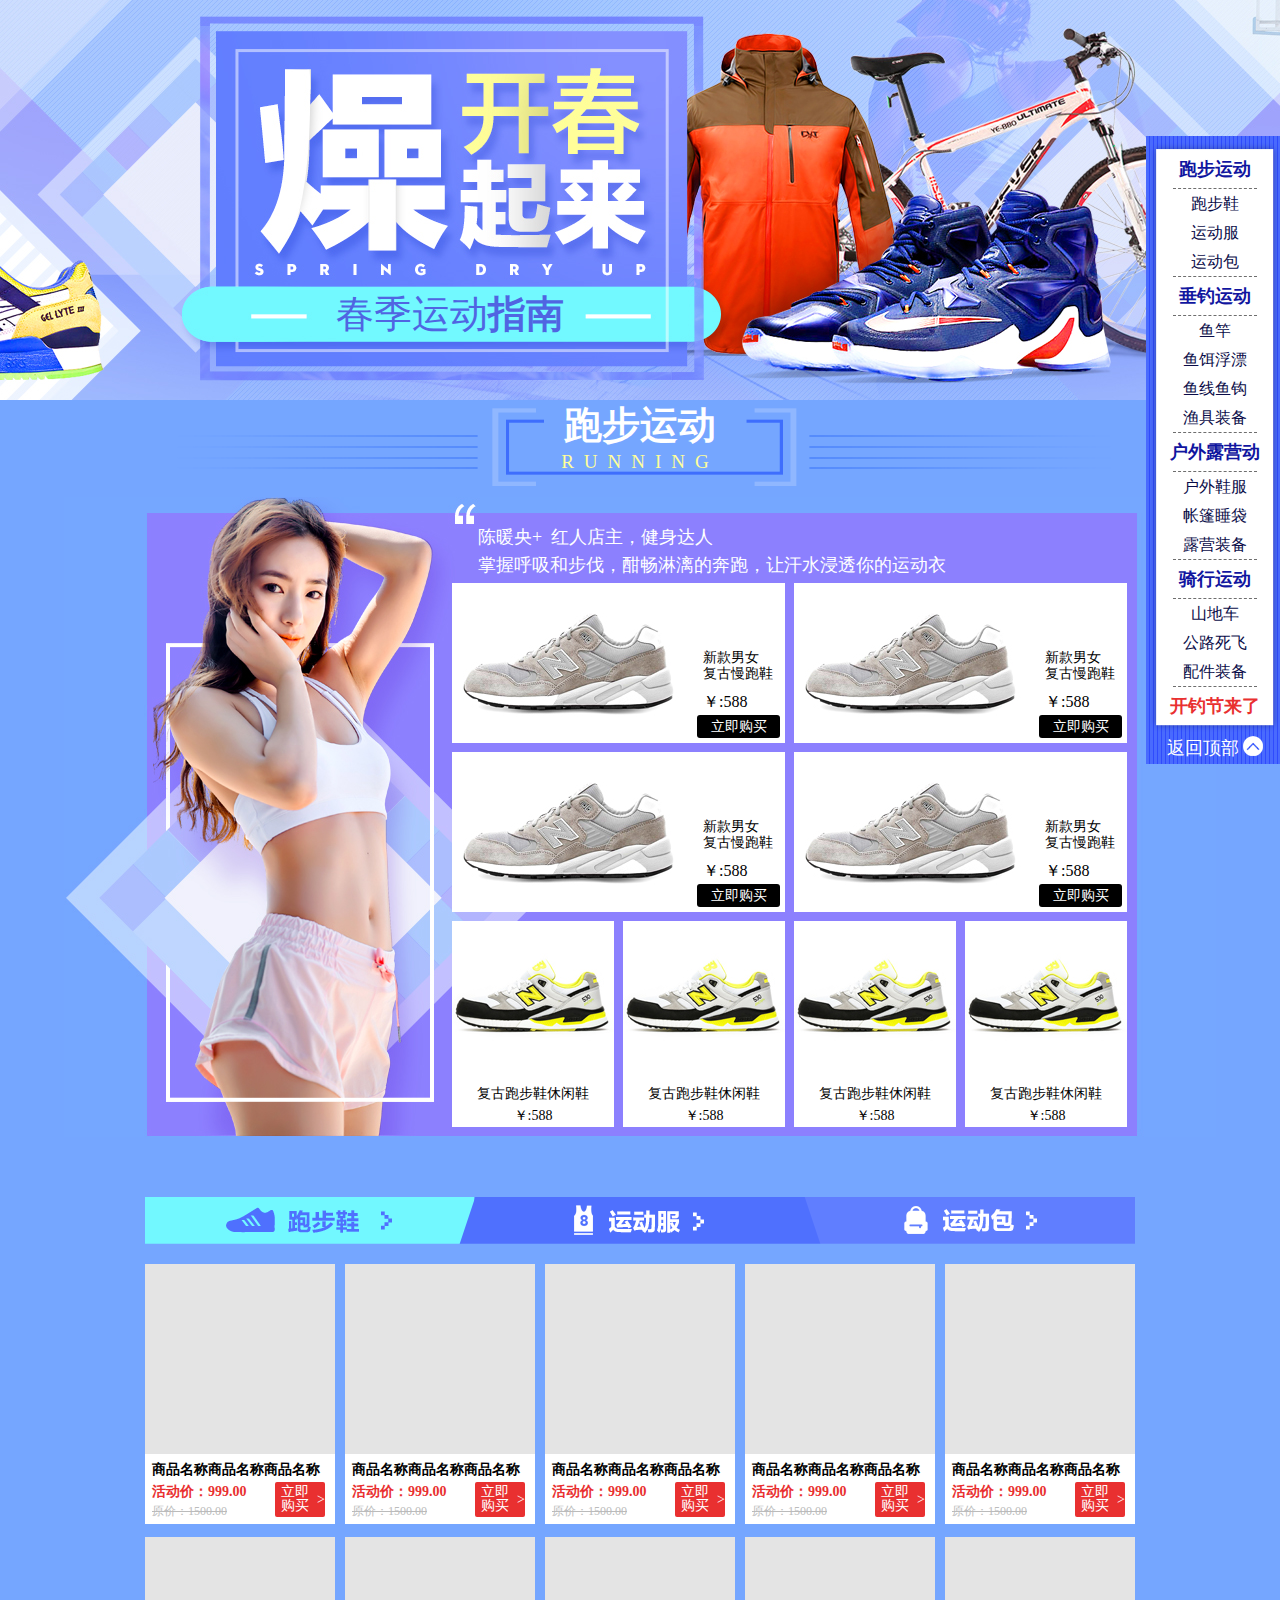
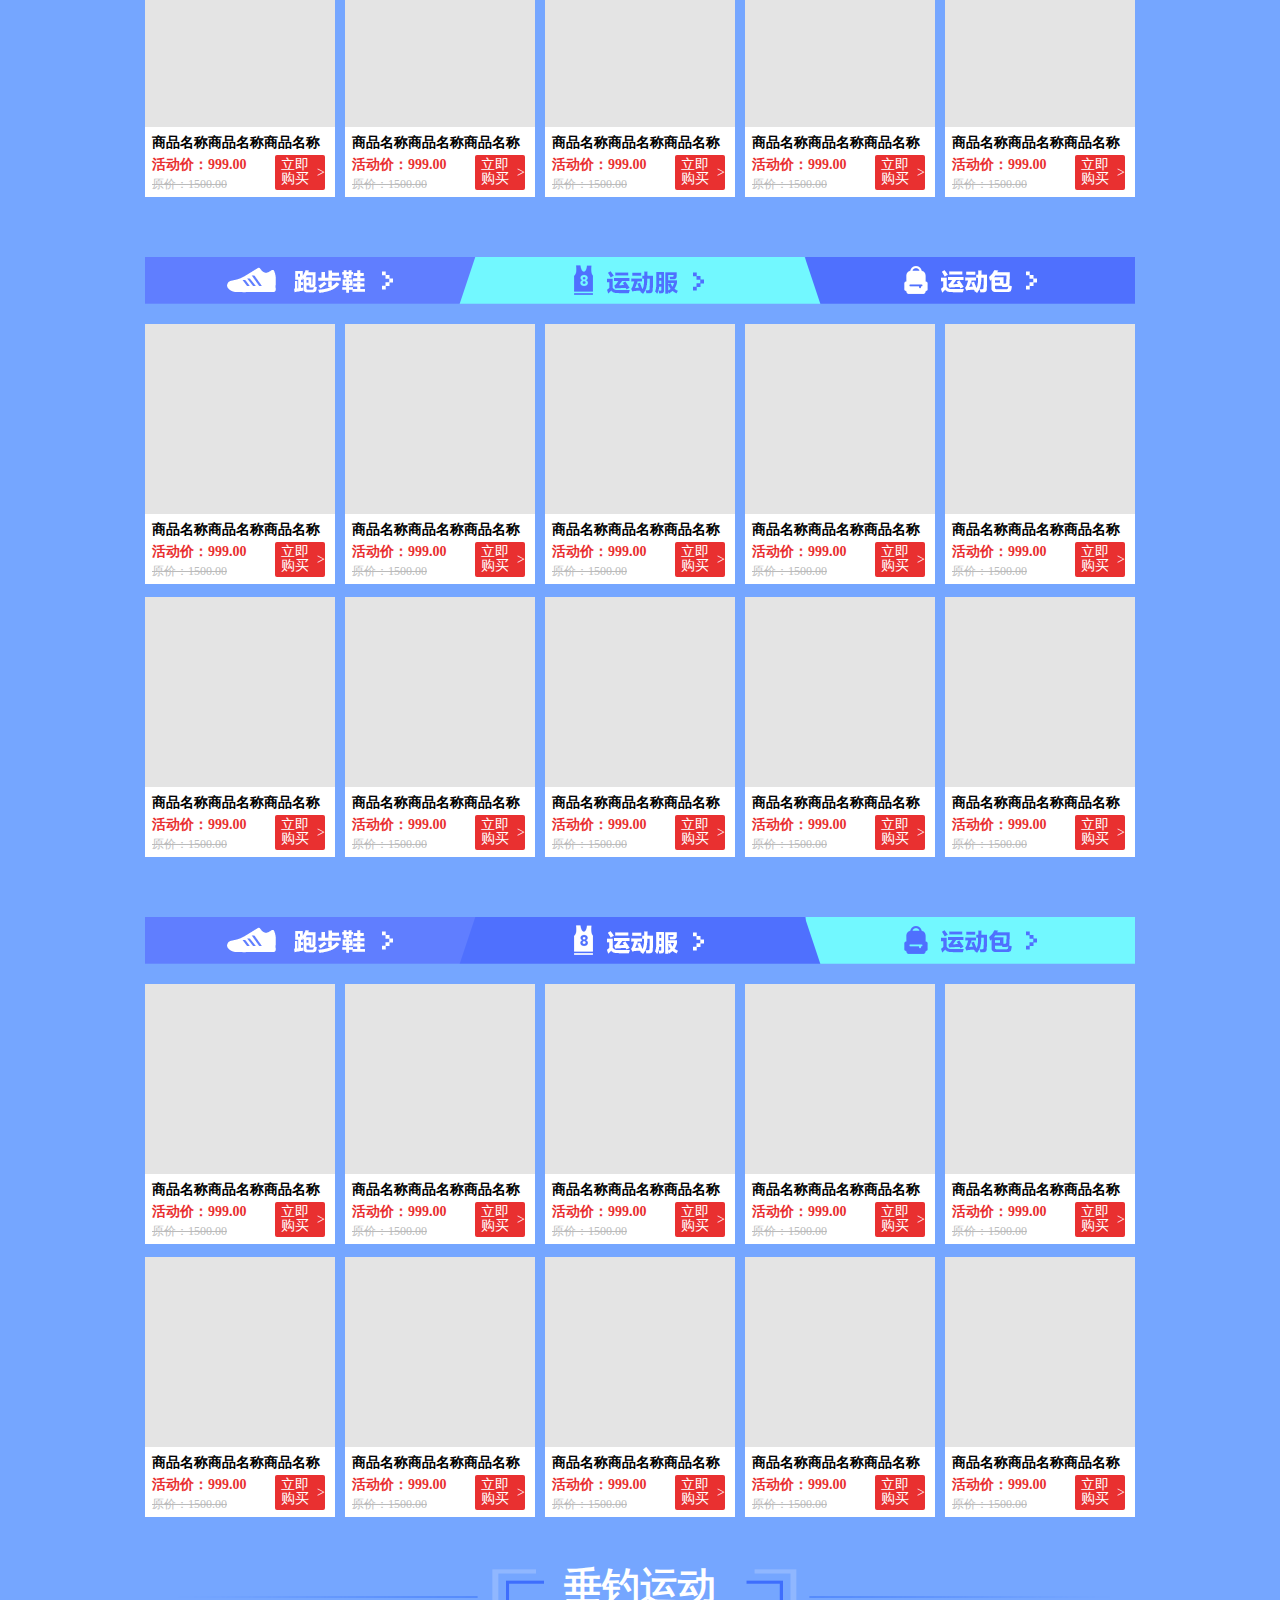
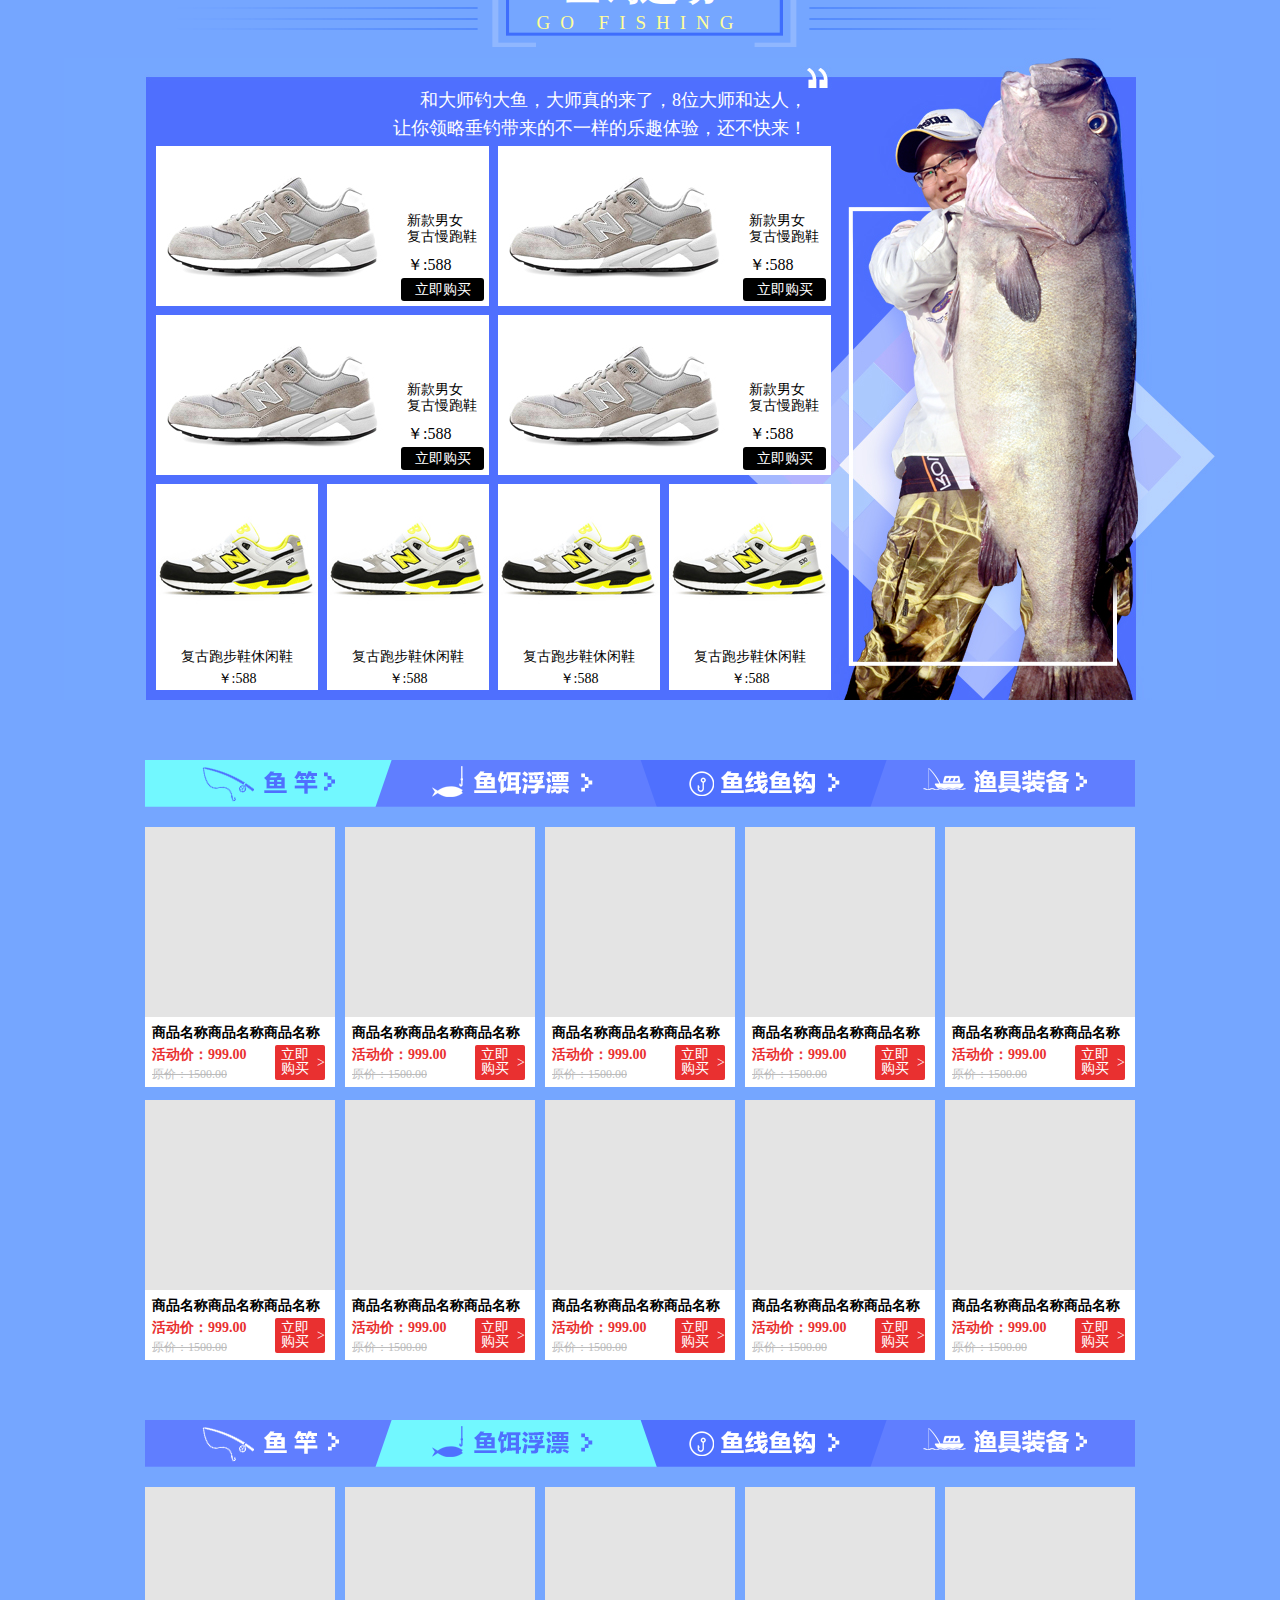
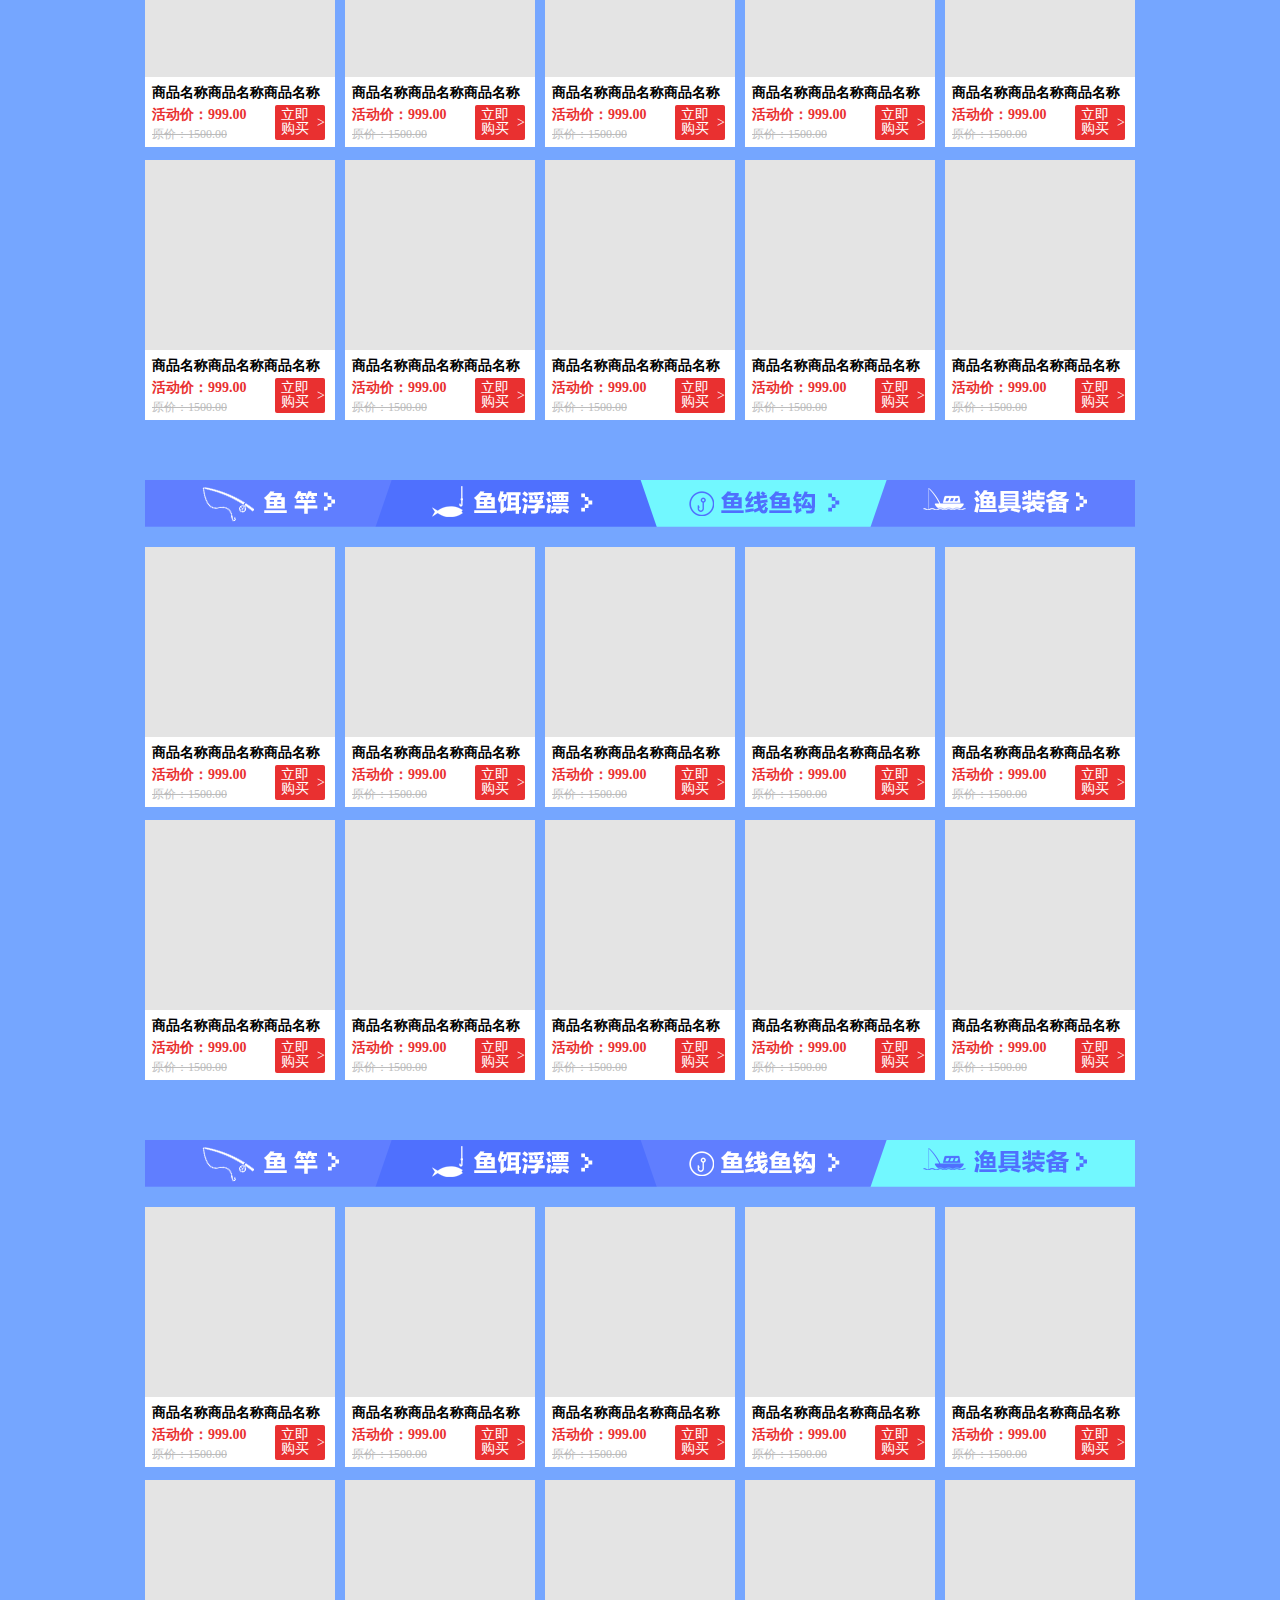
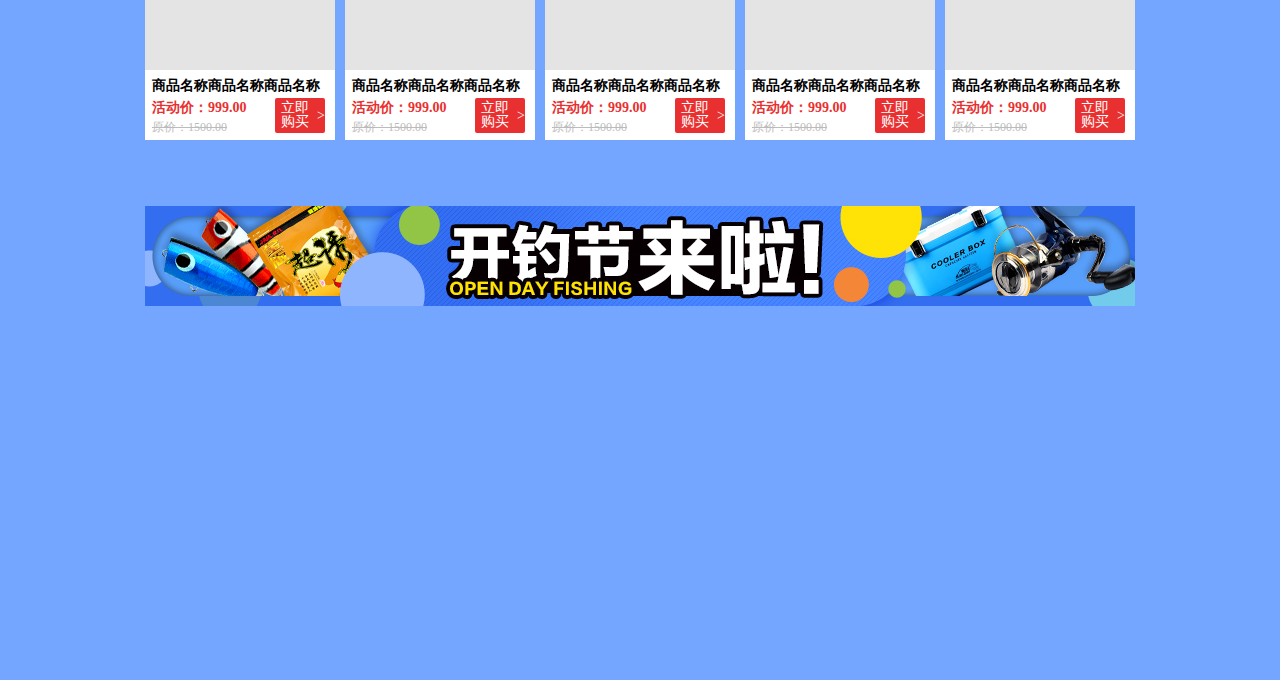
<file: chunjizhinan/index.html>
<!DOCTYPE html>
<html lang="en">
<head>
	<meta charset="UTF-8">
	<title>春季运动</title>
	<link rel="stylesheet" href="css/style.css">
</head>
<body>
	<!--头部 -->
	<div class="header" id="header">
		<div class="content">
			<h2>春季运动<span>指南</span></h2>
		</div>
	</div>
	<!--浮动块 -->
	<div class="flow">
		<dl class="flow-list">
			<dt class="flow-list-title"><a href="#run">跑步运动</a></dt>
			<dd class="flow-list-any"><a href="#shoes">跑步鞋</a><a href="#clothes">运动服</a><a href="#bag">运动包</a></dd>
			<dt class="flow-list-title"><a href="#fish">垂钓运动</a></dt>
			<dd class="flow-list-any"><a href="#fish1">鱼竿</a><a href="#fish2">鱼饵浮漂</a><a href="#fish3">鱼线鱼钩</a><a href="#fish4">渔具装备</a></dd>
			<dt class="flow-list-title"><a href="">户外露营动</a></dt>
			<dd class="flow-list-any"><a href="">户外鞋服</a><a href="">帐篷睡袋</a><a href="">露营装备</a></dd>
			<dt class="flow-list-title"><a href="">骑行运动</a></dt>
			<dd class="flow-list-any"><a href="">山地车</a><a href="">公路死飞</a><a href="">配件装备</a></dd>
			<dt class="flow-list-title red"><a href="">开钓节来了</a></dt>
		</dl>
		<p class="flow-totop"><a href="#header">返回顶部&nbsp;<img src="img/flow-totop-icon.png" alt=""></a></p>
	</div>
	<!--内容 -->
	<div class="content">
		<!-- run -->
		<div class="run" id="run">
			<div class="title" >
				<h3>跑步运动</h3>
				<h4>RUNNING</h4>
			</div>
			<div class="outline1">
				<p class="outline1-say">陈暖央+&nbsp;&nbsp;红人店主，健身达人<br>掌握呼吸和步伐，酣畅淋漓的奔跑，让汗水浸透你的运动衣</p>
				<ul class="thing1 clearfix">
					<li class="shoes1">
						<a class="shoes1-img" href="#"><img  src="img/shoes1.jpg" alt=""></a>
						<div class="shoes-introduction">
							<a class="shoes-introduction-name" href="#">新款男女<br>复古慢跑鞋</a>
							<p class="shoes-introduction-price">￥:588</p>
							<a class="shoes-introduction-buy" href="#">立即购买</a>
						</div>
					</li>
					<li class="shoes1">
						<a class="shoes1-img" href="#"><img  src="img/shoes1.jpg" alt=""></a>
						<div class="shoes-introduction">
							<a class="shoes-introduction-name" href="#">新款男女<br>复古慢跑鞋</a>
							<p class="shoes-introduction-price">￥:588</p>
							<a class="shoes-introduction-buy" href="#">立即购买</a>
						</div>
					</li>
					<li class="shoes1">
						<a class="shoes1-img" href="#"><img  src="img/shoes1.jpg" alt=""></a>
						<div class="shoes-introduction">
							<a class="shoes-introduction-name" href="#">新款男女<br>复古慢跑鞋</a>
							<p class="shoes-introduction-price">￥:588</p>
							<a class="shoes-introduction-buy" href="#">立即购买</a>
						</div>
					</li>
					<li class="shoes1">
						<a class="shoes1-img" href="#"><img  src="img/shoes1.jpg" alt=""></a>
						<div class="shoes-introduction">
							<a class="shoes-introduction-name" href="#">新款男女<br>复古慢跑鞋</a>
							<p class="shoes-introduction-price">￥:588</p>
							<a class="shoes-introduction-buy" href="#">立即购买</a>
						</div>
					</li>
				</ul>
				<ul class="thing2 clearfix">
					<li class="shoes2">
						<a href=""><img src="img/shoes2.jpg" alt=""></a>
						<p><a class="shoes-name" href="">复古跑步鞋休闲鞋</a>￥:588</p>
					</li>
					<li class="shoes2">
						<a href=""><img src="img/shoes2.jpg" alt=""></a>
						<p><a class="shoes-name" href="">复古跑步鞋休闲鞋</a>￥:588</p>
					</li>
					<li class="shoes2">
						<a href=""><img src="img/shoes2.jpg" alt=""></a>
						<p><a class="shoes-name" href="">复古跑步鞋休闲鞋</a>￥:588</p>
					</li>
					<li class="shoes2">
						<a href=""><img src="img/shoes2.jpg" alt=""></a>
						<p><a class="shoes-name" href="">复古跑步鞋休闲鞋</a>￥:588</p>
					</li>
				</ul>
			</div>
			<div class="classify">
				
				<div id="shoes">
					<img class="classify-title" src="img/classify-title1.png" alt="" usemap="#image1">
					<map name="image1">
						<area shape="poly" coords="0,0,330,0,315,47,0,47" href="#shoes" alt="">
						<area shape="poly" coords="330,0,660,0,675,47,315,47" href="#clothes" alt="">
						<area shape="poly" coords="660,0,990,0,990,47,675,47" href="#bag" alt="">
					</map>	
				</div>
				<ul class="sale clearfix">
					<li class="sale-goods">
						<a href="#"><img src="img/sale-goods.png" alt="" usemap="#image1"></a>
						<div class="sale-goods-about">
							<a class="sale-goods-name" href="#">商品名称商品名称商品名称</a>
							<p class="sale-goods-price1">活动价：999.00</p>
							<p class="sale-goods-price2">原价：1500.00</p>
						</div>
						<a class="sale-goods-buy clearfix" href="#">
							<p class="sale-goods-buy-left">立即<br>购买</p>
							<p class="sale-goods-buy-right">&gt;</p>
						</a>	
					</li>
					<li class="sale-goods">
						<a href="#"><img src="img/sale-goods.png" alt=""></a>
						<div class="sale-goods-about">
							<a class="sale-goods-name" href="#">商品名称商品名称商品名称</a>
							<p class="sale-goods-price1">活动价：999.00</p>
							<p class="sale-goods-price2">原价：1500.00</p>
						</div>
						<a class="sale-goods-buy clearfix" href="#">
							<p class="sale-goods-buy-left">立即<br>购买</p>
							<p class="sale-goods-buy-right">&gt;</p>
						</a>
					</li>
					<li class="sale-goods">
						<a href="#"><img src="img/sale-goods.png" alt=""></a>
						<div class="sale-goods-about">
							<a class="sale-goods-name" href="#">商品名称商品名称商品名称</a>
							<p class="sale-goods-price1">活动价：999.00</p>
							<p class="sale-goods-price2">原价：1500.00</p>
						</div>
						<a class="sale-goods-buy clearfix" href="#">
							<p class="sale-goods-buy-left">立即<br>购买</p>
							<p class="sale-goods-buy-right">&gt;</p>
						</a>
					</li>
					<li class="sale-goods">
						<a href="#"><img src="img/sale-goods.png" alt=""></a>
						<div class="sale-goods-about">
							<a class="sale-goods-name" href="#">商品名称商品名称商品名称</a>
							<p class="sale-goods-price1">活动价：999.00</p>
							<p class="sale-goods-price2">原价：1500.00</p>
						</div>
						<a class="sale-goods-buy clearfix" href="#">
							<p class="sale-goods-buy-left">立即<br>购买</p>
							<p class="sale-goods-buy-right">&gt;</p>
						</a>
					</li>
					<li class="sale-goods">
						<a href="#"><img src="img/sale-goods.png" alt=""></a>
						<div class="sale-goods-about">
							<a class="sale-goods-name" href="#">商品名称商品名称商品名称</a>
							<p class="sale-goods-price1">活动价：999.00</p>
							<p class="sale-goods-price2">原价：1500.00</p>
						</div>
						<a class="sale-goods-buy clearfix" href="#">
							<p class="sale-goods-buy-left">立即<br>购买</p>
							<p class="sale-goods-buy-right">&gt;</p>
						</a>
					</li>
					<li class="sale-goods">
						<a href="#"><img src="img/sale-goods.png" alt=""></a>
						<div class="sale-goods-about">
							<a class="sale-goods-name" href="#">商品名称商品名称商品名称</a>
							<p class="sale-goods-price1">活动价：999.00</p>
							<p class="sale-goods-price2">原价：1500.00</p>
						</div>
						<a class="sale-goods-buy clearfix" href="#">
							<p class="sale-goods-buy-left">立即<br>购买</p>
							<p class="sale-goods-buy-right">&gt;</p>
						</a>
					</li>
					<li class="sale-goods">
						<a href="#"><img src="img/sale-goods.png" alt=""></a>
						<div class="sale-goods-about">
							<a class="sale-goods-name" href="#">商品名称商品名称商品名称</a>
							<p class="sale-goods-price1">活动价：999.00</p>
							<p class="sale-goods-price2">原价：1500.00</p>
						</div>
						<a class="sale-goods-buy clearfix" href="#">
							<p class="sale-goods-buy-left">立即<br>购买</p>
							<p class="sale-goods-buy-right">&gt;</p>
						</a>
					</li>
					<li class="sale-goods">
						<a href="#"><img src="img/sale-goods.png" alt=""></a>
						<div class="sale-goods-about">
							<a class="sale-goods-name" href="#">商品名称商品名称商品名称</a>
							<p class="sale-goods-price1">活动价：999.00</p>
							<p class="sale-goods-price2">原价：1500.00</p>
						</div>
						<a class="sale-goods-buy clearfix" href="#">
							<p class="sale-goods-buy-left">立即<br>购买</p>
							<p class="sale-goods-buy-right">&gt;</p>
						</a>
					</li>
					<li class="sale-goods">
						<a href="#"><img src="img/sale-goods.png" alt=""></a>
						<div class="sale-goods-about">
							<a class="sale-goods-name" href="#">商品名称商品名称商品名称</a>
							<p class="sale-goods-price1">活动价：999.00</p>
							<p class="sale-goods-price2">原价：1500.00</p>
						</div>
						<a class="sale-goods-buy clearfix" href="#">
							<p class="sale-goods-buy-left">立即<br>购买</p>
							<p class="sale-goods-buy-right">&gt;</p>
						</a>
					</li>
					<li class="sale-goods">
						<a href="#"><img src="img/sale-goods.png" alt=""></a>
						<div class="sale-goods-about">
							<a class="sale-goods-name" href="#">商品名称商品名称商品名称</a>
							<p class="sale-goods-price1">活动价：999.00</p>
							<p class="sale-goods-price2">原价：1500.00</p>
						</div>
						<a class="sale-goods-buy clearfix" href="#">
							<p class="sale-goods-buy-left">立即<br>购买</p>
							<p class="sale-goods-buy-right">&gt;</p>
						</a>
					</li>
				</ul>

				<div id="clothes">
					<img class="classify-title" src="img/classify-title2.png" alt="" usemap="#image1">
					<map name="image1">
						<area shape="poly" coords="0,0,330,0,315,47,0,47" href="#shoes" alt="">
						<area shape="poly" coords="330,0,660,0,675,47,315,47" href="#clothes" alt="">
						<area shape="poly" coords="660,0,990,0,990,47,675,47" href="#bag" alt="">
					</map>		
				</div>
				<ul class="sale clearfix">
					<li class="sale-goods">
						<a href="#"><img src="img/sale-goods.png" alt=""></a>
						<div class="sale-goods-about">
							<a class="sale-goods-name" href="#">商品名称商品名称商品名称</a>
							<p class="sale-goods-price1">活动价：999.00</p>
							<p class="sale-goods-price2">原价：1500.00</p>
						</div>
						<a class="sale-goods-buy clearfix" href="#">
							<p class="sale-goods-buy-left">立即<br>购买</p>
							<p class="sale-goods-buy-right">&gt;</p>
						</a>	
					</li>
					<li class="sale-goods">
						<a href="#"><img src="img/sale-goods.png" alt=""></a>
						<div class="sale-goods-about">
							<a class="sale-goods-name" href="#">商品名称商品名称商品名称</a>
							<p class="sale-goods-price1">活动价：999.00</p>
							<p class="sale-goods-price2">原价：1500.00</p>
						</div>
						<a class="sale-goods-buy clearfix" href="#">
							<p class="sale-goods-buy-left">立即<br>购买</p>
							<p class="sale-goods-buy-right">&gt;</p>
						</a>
					</li>
					<li class="sale-goods">
						<a href="#"><img src="img/sale-goods.png" alt=""></a>
						<div class="sale-goods-about">
							<a class="sale-goods-name" href="#">商品名称商品名称商品名称</a>
							<p class="sale-goods-price1">活动价：999.00</p>
							<p class="sale-goods-price2">原价：1500.00</p>
						</div>
						<a class="sale-goods-buy clearfix" href="#">
							<p class="sale-goods-buy-left">立即<br>购买</p>
							<p class="sale-goods-buy-right">&gt;</p>
						</a>
					</li>
					<li class="sale-goods">
						<a href="#"><img src="img/sale-goods.png" alt=""></a>
						<div class="sale-goods-about">
							<a class="sale-goods-name" href="#">商品名称商品名称商品名称</a>
							<p class="sale-goods-price1">活动价：999.00</p>
							<p class="sale-goods-price2">原价：1500.00</p>
						</div>
						<a class="sale-goods-buy clearfix" href="#">
							<p class="sale-goods-buy-left">立即<br>购买</p>
							<p class="sale-goods-buy-right">&gt;</p>
						</a>
					</li>
					<li class="sale-goods">
						<a href="#"><img src="img/sale-goods.png" alt=""></a>
						<div class="sale-goods-about">
							<a class="sale-goods-name" href="#">商品名称商品名称商品名称</a>
							<p class="sale-goods-price1">活动价：999.00</p>
							<p class="sale-goods-price2">原价：1500.00</p>
						</div>
						<a class="sale-goods-buy clearfix" href="#">
							<p class="sale-goods-buy-left">立即<br>购买</p>
							<p class="sale-goods-buy-right">&gt;</p>
						</a>
					</li>
					<li class="sale-goods">
						<a href="#"><img src="img/sale-goods.png" alt=""></a>
						<div class="sale-goods-about">
							<a class="sale-goods-name" href="#">商品名称商品名称商品名称</a>
							<p class="sale-goods-price1">活动价：999.00</p>
							<p class="sale-goods-price2">原价：1500.00</p>
						</div>
						<a class="sale-goods-buy clearfix" href="#">
							<p class="sale-goods-buy-left">立即<br>购买</p>
							<p class="sale-goods-buy-right">&gt;</p>
						</a>
					</li>
					<li class="sale-goods">
						<a href="#"><img src="img/sale-goods.png" alt=""></a>
						<div class="sale-goods-about">
							<a class="sale-goods-name" href="#">商品名称商品名称商品名称</a>
							<p class="sale-goods-price1">活动价：999.00</p>
							<p class="sale-goods-price2">原价：1500.00</p>
						</div>
						<a class="sale-goods-buy clearfix" href="#">
							<p class="sale-goods-buy-left">立即<br>购买</p>
							<p class="sale-goods-buy-right">&gt;</p>
						</a>
					</li>
					<li class="sale-goods">
						<a href="#"><img src="img/sale-goods.png" alt=""></a>
						<div class="sale-goods-about">
							<a class="sale-goods-name" href="#">商品名称商品名称商品名称</a>
							<p class="sale-goods-price1">活动价：999.00</p>
							<p class="sale-goods-price2">原价：1500.00</p>
						</div>
						<a class="sale-goods-buy clearfix" href="#">
							<p class="sale-goods-buy-left">立即<br>购买</p>
							<p class="sale-goods-buy-right">&gt;</p>
						</a>
					</li>
					<li class="sale-goods">
						<a href="#"><img src="img/sale-goods.png" alt=""></a>
						<div class="sale-goods-about">
							<a class="sale-goods-name" href="#">商品名称商品名称商品名称</a>
							<p class="sale-goods-price1">活动价：999.00</p>
							<p class="sale-goods-price2">原价：1500.00</p>
						</div>
						<a class="sale-goods-buy clearfix" href="#">
							<p class="sale-goods-buy-left">立即<br>购买</p>
							<p class="sale-goods-buy-right">&gt;</p>
						</a>
					</li>
					<li class="sale-goods">
						<a href="#"><img src="img/sale-goods.png" alt=""></a>
						<div class="sale-goods-about">
							<a class="sale-goods-name" href="#">商品名称商品名称商品名称</a>
							<p class="sale-goods-price1">活动价：999.00</p>
							<p class="sale-goods-price2">原价：1500.00</p>
						</div>
						<a class="sale-goods-buy clearfix" href="#">
							<p class="sale-goods-buy-left">立即<br>购买</p>
							<p class="sale-goods-buy-right">&gt;</p>
						</a>
					</li>
				</ul>
				
				<div id="bag">
					<img class="classify-title" src="img/classify-title3.png" alt="" usemap="#image1">
					<map name="image1">
						<area shape="poly" coords="0,0,330,0,315,47,0,47" href="#shoes" alt="">
						<area shape="poly" coords="330,0,660,0,675,47,315,47" href="#clothes" alt="">
						<area shape="poly" coords="660,0,990,0,990,47,675,47" href="#bag" alt="">
					</map>		
				</div>
				<ul class="sale clearfix">
					<li class="sale-goods">
						<a href="#"><img src="img/sale-goods.png" alt=""></a>
						<div class="sale-goods-about">
							<a class="sale-goods-name" href="#">商品名称商品名称商品名称</a>
							<p class="sale-goods-price1">活动价：999.00</p>
							<p class="sale-goods-price2">原价：1500.00</p>
						</div>
						<a class="sale-goods-buy clearfix" href="#">
							<p class="sale-goods-buy-left">立即<br>购买</p>
							<p class="sale-goods-buy-right">&gt;</p>
						</a>	
					</li>
					<li class="sale-goods">
						<a href="#"><img src="img/sale-goods.png" alt=""></a>
						<div class="sale-goods-about">
							<a class="sale-goods-name" href="#">商品名称商品名称商品名称</a>
							<p class="sale-goods-price1">活动价：999.00</p>
							<p class="sale-goods-price2">原价：1500.00</p>
						</div>
						<a class="sale-goods-buy clearfix" href="#">
							<p class="sale-goods-buy-left">立即<br>购买</p>
							<p class="sale-goods-buy-right">&gt;</p>
						</a>
					</li>
					<li class="sale-goods">
						<a href="#"><img src="img/sale-goods.png" alt=""></a>
						<div class="sale-goods-about">
							<a class="sale-goods-name" href="#">商品名称商品名称商品名称</a>
							<p class="sale-goods-price1">活动价：999.00</p>
							<p class="sale-goods-price2">原价：1500.00</p>
						</div>
						<a class="sale-goods-buy clearfix" href="#">
							<p class="sale-goods-buy-left">立即<br>购买</p>
							<p class="sale-goods-buy-right">&gt;</p>
						</a>
					</li>
					<li class="sale-goods">
						<a href="#"><img src="img/sale-goods.png" alt=""></a>
						<div class="sale-goods-about">
							<a class="sale-goods-name" href="#">商品名称商品名称商品名称</a>
							<p class="sale-goods-price1">活动价：999.00</p>
							<p class="sale-goods-price2">原价：1500.00</p>
						</div>
						<a class="sale-goods-buy clearfix" href="#">
							<p class="sale-goods-buy-left">立即<br>购买</p>
							<p class="sale-goods-buy-right">&gt;</p>
						</a>
					</li>
					<li class="sale-goods">
						<a href="#"><img src="img/sale-goods.png" alt=""></a>
						<div class="sale-goods-about">
							<a class="sale-goods-name" href="#">商品名称商品名称商品名称</a>
							<p class="sale-goods-price1">活动价：999.00</p>
							<p class="sale-goods-price2">原价：1500.00</p>
						</div>
						<a class="sale-goods-buy clearfix" href="#">
							<p class="sale-goods-buy-left">立即<br>购买</p>
							<p class="sale-goods-buy-right">&gt;</p>
						</a>
					</li>
					<li class="sale-goods">
						<a href="#"><img src="img/sale-goods.png" alt=""></a>
						<div class="sale-goods-about">
							<a class="sale-goods-name" href="#">商品名称商品名称商品名称</a>
							<p class="sale-goods-price1">活动价：999.00</p>
							<p class="sale-goods-price2">原价：1500.00</p>
						</div>
						<a class="sale-goods-buy clearfix" href="#">
							<p class="sale-goods-buy-left">立即<br>购买</p>
							<p class="sale-goods-buy-right">&gt;</p>
						</a>
					</li>
					<li class="sale-goods">
						<a href="#"><img src="img/sale-goods.png" alt=""></a>
						<div class="sale-goods-about">
							<a class="sale-goods-name" href="#">商品名称商品名称商品名称</a>
							<p class="sale-goods-price1">活动价：999.00</p>
							<p class="sale-goods-price2">原价：1500.00</p>
						</div>
						<a class="sale-goods-buy clearfix" href="#">
							<p class="sale-goods-buy-left">立即<br>购买</p>
							<p class="sale-goods-buy-right">&gt;</p>
						</a>
					</li>
					<li class="sale-goods">
						<a href="#"><img src="img/sale-goods.png" alt=""></a>
						<div class="sale-goods-about">
							<a class="sale-goods-name" href="#">商品名称商品名称商品名称</a>
							<p class="sale-goods-price1">活动价：999.00</p>
							<p class="sale-goods-price2">原价：1500.00</p>
						</div>
						<a class="sale-goods-buy clearfix" href="#">
							<p class="sale-goods-buy-left">立即<br>购买</p>
							<p class="sale-goods-buy-right">&gt;</p>
						</a>
					</li>
					<li class="sale-goods">
						<a href="#"><img src="img/sale-goods.png" alt=""></a>
						<div class="sale-goods-about">
							<a class="sale-goods-name" href="#">商品名称商品名称商品名称</a>
							<p class="sale-goods-price1">活动价：999.00</p>
							<p class="sale-goods-price2">原价：1500.00</p>
						</div>
						<a class="sale-goods-buy clearfix" href="#">
							<p class="sale-goods-buy-left">立即<br>购买</p>
							<p class="sale-goods-buy-right">&gt;</p>
						</a>
					</li>
					<li class="sale-goods">
						<a href="#"><img src="img/sale-goods.png" alt=""></a>
						<div class="sale-goods-about">
							<a class="sale-goods-name" href="#">商品名称商品名称商品名称</a>
							<p class="sale-goods-price1">活动价：999.00</p>
							<p class="sale-goods-price2">原价：1500.00</p>
						</div>
						<a class="sale-goods-buy clearfix" href="#">
							<p class="sale-goods-buy-left">立即<br>购买</p>
							<p class="sale-goods-buy-right">&gt;</p>
						</a>
					</li>
				</ul>
			</div>
		</div>
		<!-- fishing -->
		<div class="fish" id="fish">
			<div class="title">
				<h3>垂钓运动</h3>
				<h4>GO&nbsp;FISHING</h4>
			</div>
			<div class="outline2">
				<p class="outline2-say">和大师钓大鱼，大师真的来了，8位大师和达人，<br>让你领略垂钓带来的不一样的乐趣体验，还不快来！</p>
				<ul class="thing1 clearfix">
					<li class="shoes1">
						<a class="shoes1-img" href="#"><img src="img/shoes1.jpg" alt=""></a>
						<div class="shoes-introduction">
							<a class="shoes-introduction-name" href="#">新款男女<br>复古慢跑鞋</a>
							<p class="shoes-introduction-price">￥:588</p>
							<a class="shoes-introduction-buy" href="#">立即购买</a>
						</div>
					</li>
					<li class="shoes1">
						<a class="shoes1-img" href="#"><img src="img/shoes1.jpg" alt=""></a>
						<div class="shoes-introduction">
							<a class="shoes-introduction-name" href="#">新款男女<br>复古慢跑鞋</a>
							<p class="shoes-introduction-price">￥:588</p>
							<a class="shoes-introduction-buy" href="#">立即购买</a>
						</div>
					</li>
					<li class="shoes1">
						<a class="shoes1-img" href="#"><img src="img/shoes1.jpg" alt=""></a>
						<div class="shoes-introduction">
							<a class="shoes-introduction-name" href="#">新款男女<br>复古慢跑鞋</a>
							<p class="shoes-introduction-price">￥:588</p>
							<a class="shoes-introduction-buy" href="#">立即购买</a>
						</div>
					</li>
					<li class="shoes1">
						<a class="shoes1-img" href="#"><img src="img/shoes1.jpg" alt=""></a>
						<div class="shoes-introduction">
							<a class="shoes-introduction-name" href="#">新款男女<br>复古慢跑鞋</a>
							<p class="shoes-introduction-price">￥:588</p>
							<a class="shoes-introduction-buy" href="#">立即购买</a>
						</div>
					</li>
				</ul>
				<ul class="thing2 clearfix">
					<li class="shoes2">
						<a href=""><img src="img/shoes2.jpg" alt=""></a>
						<p><a class="shoes-name" href="">复古跑步鞋休闲鞋</a>￥:588</p>
					</li>
					<li class="shoes2">
						<a href=""><img src="img/shoes2.jpg" alt=""></a>
						<p><a class="shoes-name" href="">复古跑步鞋休闲鞋</a>￥:588</p>
					</li>
					<li class="shoes2">
						<a href=""><img src="img/shoes2.jpg" alt=""></a>
						<p><a class="shoes-name" href="">复古跑步鞋休闲鞋</a>￥:588</p>
					</li>
					<li class="shoes2">
						<a href=""><img src="img/shoes2.jpg" alt=""></a>
						<p><a class="shoes-name" href="">复古跑步鞋休闲鞋</a>￥:588</p>
					</li>
				</ul>
			</div>
			<div class="classify">
				
				<div id="fish1">
					<img class="classify-title" src="img/classify2-title1.png" alt="" usemap="#image2">
					<map name="image2">
						<area shape="poly" coords="0,0,247,0,231,47,0,47" href="#fish1" alt="">
						<area shape="poly" coords="247,0,496,0,511,47,231,47" href="#fish2" alt="">
						<area shape="poly" coords="496,0,742,0,726,47,511,47" href="#fish3" alt="">
						<area shape="poly" coords="742,0,990,0,990,47,726,47" href="#fish4" alt="">
					</map>		
				</div>
				<ul class="sale clearfix">
					<li class="sale-goods">
						<a href="#"><img src="img/sale-goods.png" alt=""></a>
						<div class="sale-goods-about">
							<a class="sale-goods-name" href="#">商品名称商品名称商品名称</a>
							<p class="sale-goods-price1">活动价：999.00</p>
							<p class="sale-goods-price2">原价：1500.00</p>
						</div>
						<a class="sale-goods-buy clearfix" href="#">
							<p class="sale-goods-buy-left">立即<br>购买</p>
							<p class="sale-goods-buy-right">&gt;</p>
						</a>	
					</li>
					<li class="sale-goods">
						<a href="#"><img src="img/sale-goods.png" alt=""></a>
						<div class="sale-goods-about">
							<a class="sale-goods-name" href="#">商品名称商品名称商品名称</a>
							<p class="sale-goods-price1">活动价：999.00</p>
							<p class="sale-goods-price2">原价：1500.00</p>
						</div>
						<a class="sale-goods-buy clearfix" href="#">
							<p class="sale-goods-buy-left">立即<br>购买</p>
							<p class="sale-goods-buy-right">&gt;</p>
						</a>
					</li>
					<li class="sale-goods">
						<a href="#"><img src="img/sale-goods.png" alt=""></a>
						<div class="sale-goods-about">
							<a class="sale-goods-name" href="#">商品名称商品名称商品名称</a>
							<p class="sale-goods-price1">活动价：999.00</p>
							<p class="sale-goods-price2">原价：1500.00</p>
						</div>
						<a class="sale-goods-buy clearfix" href="#">
							<p class="sale-goods-buy-left">立即<br>购买</p>
							<p class="sale-goods-buy-right">&gt;</p>
						</a>
					</li>
					<li class="sale-goods">
						<a href="#"><img src="img/sale-goods.png" alt=""></a>
						<div class="sale-goods-about">
							<a class="sale-goods-name" href="#">商品名称商品名称商品名称</a>
							<p class="sale-goods-price1">活动价：999.00</p>
							<p class="sale-goods-price2">原价：1500.00</p>
						</div>
						<a class="sale-goods-buy clearfix" href="#">
							<p class="sale-goods-buy-left">立即<br>购买</p>
							<p class="sale-goods-buy-right">&gt;</p>
						</a>
					</li>
					<li class="sale-goods">
						<a href="#"><img src="img/sale-goods.png" alt=""></a>
						<div class="sale-goods-about">
							<a class="sale-goods-name" href="#">商品名称商品名称商品名称</a>
							<p class="sale-goods-price1">活动价：999.00</p>
							<p class="sale-goods-price2">原价：1500.00</p>
						</div>
						<a class="sale-goods-buy clearfix" href="#">
							<p class="sale-goods-buy-left">立即<br>购买</p>
							<p class="sale-goods-buy-right">&gt;</p>
						</a>
					</li>
					<li class="sale-goods">
						<a href="#"><img src="img/sale-goods.png" alt=""></a>
						<div class="sale-goods-about">
							<a class="sale-goods-name" href="#">商品名称商品名称商品名称</a>
							<p class="sale-goods-price1">活动价：999.00</p>
							<p class="sale-goods-price2">原价：1500.00</p>
						</div>
						<a class="sale-goods-buy clearfix" href="#">
							<p class="sale-goods-buy-left">立即<br>购买</p>
							<p class="sale-goods-buy-right">&gt;</p>
						</a>
					</li>
					<li class="sale-goods">
						<a href="#"><img src="img/sale-goods.png" alt=""></a>
						<div class="sale-goods-about">
							<a class="sale-goods-name" href="#">商品名称商品名称商品名称</a>
							<p class="sale-goods-price1">活动价：999.00</p>
							<p class="sale-goods-price2">原价：1500.00</p>
						</div>
						<a class="sale-goods-buy clearfix" href="#">
							<p class="sale-goods-buy-left">立即<br>购买</p>
							<p class="sale-goods-buy-right">&gt;</p>
						</a>
					</li>
					<li class="sale-goods">
						<a href="#"><img src="img/sale-goods.png" alt=""></a>
						<div class="sale-goods-about">
							<a class="sale-goods-name" href="#">商品名称商品名称商品名称</a>
							<p class="sale-goods-price1">活动价：999.00</p>
							<p class="sale-goods-price2">原价：1500.00</p>
						</div>
						<a class="sale-goods-buy clearfix" href="#">
							<p class="sale-goods-buy-left">立即<br>购买</p>
							<p class="sale-goods-buy-right">&gt;</p>
						</a>
					</li>
					<li class="sale-goods">
						<a href="#"><img src="img/sale-goods.png" alt=""></a>
						<div class="sale-goods-about">
							<a class="sale-goods-name" href="#">商品名称商品名称商品名称</a>
							<p class="sale-goods-price1">活动价：999.00</p>
							<p class="sale-goods-price2">原价：1500.00</p>
						</div>
						<a class="sale-goods-buy clearfix" href="#">
							<p class="sale-goods-buy-left">立即<br>购买</p>
							<p class="sale-goods-buy-right">&gt;</p>
						</a>
					</li>
					<li class="sale-goods">
						<a href="#"><img src="img/sale-goods.png" alt=""></a>
						<div class="sale-goods-about">
							<a class="sale-goods-name" href="#">商品名称商品名称商品名称</a>
							<p class="sale-goods-price1">活动价：999.00</p>
							<p class="sale-goods-price2">原价：1500.00</p>
						</div>
						<a class="sale-goods-buy clearfix" href="#">
							<p class="sale-goods-buy-left">立即<br>购买</p>
							<p class="sale-goods-buy-right">&gt;</p>
						</a>
					</li>
				</ul>
				
				<div id="fish2">
					<img class="classify-title" src="img/classify2-title2.png" alt="" usemap="#image2">
					<map name="image2">
						<area shape="poly" coords="0,0,247,0,231,47,0,47" href="#fish1" alt="">
						<area shape="poly" coords="247,0,496,0,511,47,231,47" href="#fish2" alt="">
						<area shape="poly" coords="496,0,742,0,726,47,511,47" href="#fish3" alt="">
						<area shape="poly" coords="742,0,990,0,990,47,726,47" href="#fish4" alt="">
					</map>	
				</div>
				<ul class="sale clearfix">
					<li class="sale-goods">
						<a href="#"><img src="img/sale-goods.png" alt=""></a>
						<div class="sale-goods-about">
							<a class="sale-goods-name" href="#">商品名称商品名称商品名称</a>
							<p class="sale-goods-price1">活动价：999.00</p>
							<p class="sale-goods-price2">原价：1500.00</p>
						</div>
						<a class="sale-goods-buy clearfix" href="#">
							<p class="sale-goods-buy-left">立即<br>购买</p>
							<p class="sale-goods-buy-right">&gt;</p>
						</a>	
					</li>
					<li class="sale-goods">
						<a href="#"><img src="img/sale-goods.png" alt=""></a>
						<div class="sale-goods-about">
							<a class="sale-goods-name" href="#">商品名称商品名称商品名称</a>
							<p class="sale-goods-price1">活动价：999.00</p>
							<p class="sale-goods-price2">原价：1500.00</p>
						</div>
						<a class="sale-goods-buy clearfix" href="#">
							<p class="sale-goods-buy-left">立即<br>购买</p>
							<p class="sale-goods-buy-right">&gt;</p>
						</a>
					</li>
					<li class="sale-goods">
						<a href="#"><img src="img/sale-goods.png" alt=""></a>
						<div class="sale-goods-about">
							<a class="sale-goods-name" href="#">商品名称商品名称商品名称</a>
							<p class="sale-goods-price1">活动价：999.00</p>
							<p class="sale-goods-price2">原价：1500.00</p>
						</div>
						<a class="sale-goods-buy clearfix" href="#">
							<p class="sale-goods-buy-left">立即<br>购买</p>
							<p class="sale-goods-buy-right">&gt;</p>
						</a>
					</li>
					<li class="sale-goods">
						<a href="#"><img src="img/sale-goods.png" alt=""></a>
						<div class="sale-goods-about">
							<a class="sale-goods-name" href="#">商品名称商品名称商品名称</a>
							<p class="sale-goods-price1">活动价：999.00</p>
							<p class="sale-goods-price2">原价：1500.00</p>
						</div>
						<a class="sale-goods-buy clearfix" href="#">
							<p class="sale-goods-buy-left">立即<br>购买</p>
							<p class="sale-goods-buy-right">&gt;</p>
						</a>
					</li>
					<li class="sale-goods">
						<a href="#"><img src="img/sale-goods.png" alt=""></a>
						<div class="sale-goods-about">
							<a class="sale-goods-name" href="#">商品名称商品名称商品名称</a>
							<p class="sale-goods-price1">活动价：999.00</p>
							<p class="sale-goods-price2">原价：1500.00</p>
						</div>
						<a class="sale-goods-buy clearfix" href="#">
							<p class="sale-goods-buy-left">立即<br>购买</p>
							<p class="sale-goods-buy-right">&gt;</p>
						</a>
					</li>
					<li class="sale-goods">
						<a href="#"><img src="img/sale-goods.png" alt=""></a>
						<div class="sale-goods-about">
							<a class="sale-goods-name" href="#">商品名称商品名称商品名称</a>
							<p class="sale-goods-price1">活动价：999.00</p>
							<p class="sale-goods-price2">原价：1500.00</p>
						</div>
						<a class="sale-goods-buy clearfix" href="#">
							<p class="sale-goods-buy-left">立即<br>购买</p>
							<p class="sale-goods-buy-right">&gt;</p>
						</a>
					</li>
					<li class="sale-goods">
						<a href="#"><img src="img/sale-goods.png" alt=""></a>
						<div class="sale-goods-about">
							<a class="sale-goods-name" href="#">商品名称商品名称商品名称</a>
							<p class="sale-goods-price1">活动价：999.00</p>
							<p class="sale-goods-price2">原价：1500.00</p>
						</div>
						<a class="sale-goods-buy clearfix" href="#">
							<p class="sale-goods-buy-left">立即<br>购买</p>
							<p class="sale-goods-buy-right">&gt;</p>
						</a>
					</li>
					<li class="sale-goods">
						<a href="#"><img src="img/sale-goods.png" alt=""></a>
						<div class="sale-goods-about">
							<a class="sale-goods-name" href="#">商品名称商品名称商品名称</a>
							<p class="sale-goods-price1">活动价：999.00</p>
							<p class="sale-goods-price2">原价：1500.00</p>
						</div>
						<a class="sale-goods-buy clearfix" href="#">
							<p class="sale-goods-buy-left">立即<br>购买</p>
							<p class="sale-goods-buy-right">&gt;</p>
						</a>
					</li>
					<li class="sale-goods">
						<a href="#"><img src="img/sale-goods.png" alt=""></a>
						<div class="sale-goods-about">
							<a class="sale-goods-name" href="#">商品名称商品名称商品名称</a>
							<p class="sale-goods-price1">活动价：999.00</p>
							<p class="sale-goods-price2">原价：1500.00</p>
						</div>
						<a class="sale-goods-buy clearfix" href="#">
							<p class="sale-goods-buy-left">立即<br>购买</p>
							<p class="sale-goods-buy-right">&gt;</p>
						</a>
					</li>
					<li class="sale-goods">
						<a href="#"><img src="img/sale-goods.png" alt=""></a>
						<div class="sale-goods-about">
							<a class="sale-goods-name" href="#">商品名称商品名称商品名称</a>
							<p class="sale-goods-price1">活动价：999.00</p>
							<p class="sale-goods-price2">原价：1500.00</p>
						</div>
						<a class="sale-goods-buy clearfix" href="#">
							<p class="sale-goods-buy-left">立即<br>购买</p>
							<p class="sale-goods-buy-right">&gt;</p>
						</a>
					</li>
				</ul>
				
				<div id="fish3">
					<img class="classify-title" src="img/classify2-title3.png" alt="" usemap="#image2">
					<map name="image2">
						<area shape="poly" coords="0,0,247,0,231,47,0,47" href="#fish1" alt="">
						<area shape="poly" coords="247,0,496,0,511,47,231,47" href="#fish2" alt="">
						<area shape="poly" coords="496,0,742,0,726,47,511,47" href="#fish3" alt="">
						<area shape="poly" coords="742,0,990,0,990,47,726,47" href="#fish4" alt="">
					</map>	
				</div>
				<ul class="sale clearfix">
					<li class="sale-goods">
						<a href="#"><img src="img/sale-goods.png" alt=""></a>
						<div class="sale-goods-about">
							<a class="sale-goods-name" href="#">商品名称商品名称商品名称</a>
							<p class="sale-goods-price1">活动价：999.00</p>
							<p class="sale-goods-price2">原价：1500.00</p>
						</div>
						<a class="sale-goods-buy clearfix" href="#">
							<p class="sale-goods-buy-left">立即<br>购买</p>
							<p class="sale-goods-buy-right">&gt;</p>
						</a>	
					</li>
					<li class="sale-goods">
						<a href="#"><img src="img/sale-goods.png" alt=""></a>
						<div class="sale-goods-about">
							<a class="sale-goods-name" href="#">商品名称商品名称商品名称</a>
							<p class="sale-goods-price1">活动价：999.00</p>
							<p class="sale-goods-price2">原价：1500.00</p>
						</div>
						<a class="sale-goods-buy clearfix" href="#">
							<p class="sale-goods-buy-left">立即<br>购买</p>
							<p class="sale-goods-buy-right">&gt;</p>
						</a>
					</li>
					<li class="sale-goods">
						<a href="#"><img src="img/sale-goods.png" alt=""></a>
						<div class="sale-goods-about">
							<a class="sale-goods-name" href="#">商品名称商品名称商品名称</a>
							<p class="sale-goods-price1">活动价：999.00</p>
							<p class="sale-goods-price2">原价：1500.00</p>
						</div>
						<a class="sale-goods-buy clearfix" href="#">
							<p class="sale-goods-buy-left">立即<br>购买</p>
							<p class="sale-goods-buy-right">&gt;</p>
						</a>
					</li>
					<li class="sale-goods">
						<a href="#"><img src="img/sale-goods.png" alt=""></a>
						<div class="sale-goods-about">
							<a class="sale-goods-name" href="#">商品名称商品名称商品名称</a>
							<p class="sale-goods-price1">活动价：999.00</p>
							<p class="sale-goods-price2">原价：1500.00</p>
						</div>
						<a class="sale-goods-buy clearfix" href="#">
							<p class="sale-goods-buy-left">立即<br>购买</p>
							<p class="sale-goods-buy-right">&gt;</p>
						</a>
					</li>
					<li class="sale-goods">
						<a href="#"><img src="img/sale-goods.png" alt=""></a>
						<div class="sale-goods-about">
							<a class="sale-goods-name" href="#">商品名称商品名称商品名称</a>
							<p class="sale-goods-price1">活动价：999.00</p>
							<p class="sale-goods-price2">原价：1500.00</p>
						</div>
						<a class="sale-goods-buy clearfix" href="#">
							<p class="sale-goods-buy-left">立即<br>购买</p>
							<p class="sale-goods-buy-right">&gt;</p>
						</a>
					</li>
					<li class="sale-goods">
						<a href="#"><img src="img/sale-goods.png" alt=""></a>
						<div class="sale-goods-about">
							<a class="sale-goods-name" href="#">商品名称商品名称商品名称</a>
							<p class="sale-goods-price1">活动价：999.00</p>
							<p class="sale-goods-price2">原价：1500.00</p>
						</div>
						<a class="sale-goods-buy clearfix" href="#">
							<p class="sale-goods-buy-left">立即<br>购买</p>
							<p class="sale-goods-buy-right">&gt;</p>
						</a>
					</li>
					<li class="sale-goods">
						<a href="#"><img src="img/sale-goods.png" alt=""></a>
						<div class="sale-goods-about">
							<a class="sale-goods-name" href="#">商品名称商品名称商品名称</a>
							<p class="sale-goods-price1">活动价：999.00</p>
							<p class="sale-goods-price2">原价：1500.00</p>
						</div>
						<a class="sale-goods-buy clearfix" href="#">
							<p class="sale-goods-buy-left">立即<br>购买</p>
							<p class="sale-goods-buy-right">&gt;</p>
						</a>
					</li>
					<li class="sale-goods">
						<a href="#"><img src="img/sale-goods.png" alt=""></a>
						<div class="sale-goods-about">
							<a class="sale-goods-name" href="#">商品名称商品名称商品名称</a>
							<p class="sale-goods-price1">活动价：999.00</p>
							<p class="sale-goods-price2">原价：1500.00</p>
						</div>
						<a class="sale-goods-buy clearfix" href="#">
							<p class="sale-goods-buy-left">立即<br>购买</p>
							<p class="sale-goods-buy-right">&gt;</p>
						</a>
					</li>
					<li class="sale-goods">
						<a href="#"><img src="img/sale-goods.png" alt=""></a>
						<div class="sale-goods-about">
							<a class="sale-goods-name" href="#">商品名称商品名称商品名称</a>
							<p class="sale-goods-price1">活动价：999.00</p>
							<p class="sale-goods-price2">原价：1500.00</p>
						</div>
						<a class="sale-goods-buy clearfix" href="#">
							<p class="sale-goods-buy-left">立即<br>购买</p>
							<p class="sale-goods-buy-right">&gt;</p>
						</a>
					</li>
					<li class="sale-goods">
						<a href="#"><img src="img/sale-goods.png" alt=""></a>
						<div class="sale-goods-about">
							<a class="sale-goods-name" href="#">商品名称商品名称商品名称</a>
							<p class="sale-goods-price1">活动价：999.00</p>
							<p class="sale-goods-price2">原价：1500.00</p>
						</div>
						<a class="sale-goods-buy clearfix" href="#">
							<p class="sale-goods-buy-left">立即<br>购买</p>
							<p class="sale-goods-buy-right">&gt;</p>
						</a>
					</li>
				</ul>
				
				<div id="fish4">
					<img class="classify-title" src="img/classify2-title4.png" alt="" usemap="#image2">
					<map name="image2">
						<area shape="poly" coords="0,0,247,0,231,47,0,47" href="#fish1" alt="">
						<area shape="poly" coords="247,0,496,0,511,47,231,47" href="#fish2" alt="">
						<area shape="poly" coords="496,0,742,0,726,47,511,47" href="#fish3" alt="">
						<area shape="poly" coords="742,0,990,0,990,47,726,47" href="#fish4" alt="">
					</map>	
				</div>
				<ul class="sale clearfix">
					<li class="sale-goods">
						<a href="#"><img src="img/sale-goods.png" alt=""></a>
						<div class="sale-goods-about">
							<a class="sale-goods-name" href="#">商品名称商品名称商品名称</a>
							<p class="sale-goods-price1">活动价：999.00</p>
							<p class="sale-goods-price2">原价：1500.00</p>
						</div>
						<a class="sale-goods-buy clearfix" href="#">
							<p class="sale-goods-buy-left">立即<br>购买</p>
							<p class="sale-goods-buy-right">&gt;</p>
						</a>	
					</li>
					<li class="sale-goods">
						<a href="#"><img src="img/sale-goods.png" alt=""></a>
						<div class="sale-goods-about">
							<a class="sale-goods-name" href="#">商品名称商品名称商品名称</a>
							<p class="sale-goods-price1">活动价：999.00</p>
							<p class="sale-goods-price2">原价：1500.00</p>
						</div>
						<a class="sale-goods-buy clearfix" href="#">
							<p class="sale-goods-buy-left">立即<br>购买</p>
							<p class="sale-goods-buy-right">&gt;</p>
						</a>
					</li>
					<li class="sale-goods">
						<a href="#"><img src="img/sale-goods.png" alt=""></a>
						<div class="sale-goods-about">
							<a class="sale-goods-name" href="#">商品名称商品名称商品名称</a>
							<p class="sale-goods-price1">活动价：999.00</p>
							<p class="sale-goods-price2">原价：1500.00</p>
						</div>
						<a class="sale-goods-buy clearfix" href="#">
							<p class="sale-goods-buy-left">立即<br>购买</p>
							<p class="sale-goods-buy-right">&gt;</p>
						</a>
					</li>
					<li class="sale-goods">
						<a href="#"><img src="img/sale-goods.png" alt=""></a>
						<div class="sale-goods-about">
							<a class="sale-goods-name" href="#">商品名称商品名称商品名称</a>
							<p class="sale-goods-price1">活动价：999.00</p>
							<p class="sale-goods-price2">原价：1500.00</p>
						</div>
						<a class="sale-goods-buy clearfix" href="#">
							<p class="sale-goods-buy-left">立即<br>购买</p>
							<p class="sale-goods-buy-right">&gt;</p>
						</a>
					</li>
					<li class="sale-goods">
						<a href="#"><img src="img/sale-goods.png" alt=""></a>
						<div class="sale-goods-about">
							<a class="sale-goods-name" href="#">商品名称商品名称商品名称</a>
							<p class="sale-goods-price1">活动价：999.00</p>
							<p class="sale-goods-price2">原价：1500.00</p>
						</div>
						<a class="sale-goods-buy clearfix" href="#">
							<p class="sale-goods-buy-left">立即<br>购买</p>
							<p class="sale-goods-buy-right">&gt;</p>
						</a>
					</li>
					<li class="sale-goods">
						<a href="#"><img src="img/sale-goods.png" alt=""></a>
						<div class="sale-goods-about">
							<a class="sale-goods-name" href="#">商品名称商品名称商品名称</a>
							<p class="sale-goods-price1">活动价：999.00</p>
							<p class="sale-goods-price2">原价：1500.00</p>
						</div>
						<a class="sale-goods-buy clearfix" href="#">
							<p class="sale-goods-buy-left">立即<br>购买</p>
							<p class="sale-goods-buy-right">&gt;</p>
						</a>
					</li>
					<li class="sale-goods">
						<a href="#"><img src="img/sale-goods.png" alt=""></a>
						<div class="sale-goods-about">
							<a class="sale-goods-name" href="#">商品名称商品名称商品名称</a>
							<p class="sale-goods-price1">活动价：999.00</p>
							<p class="sale-goods-price2">原价：1500.00</p>
						</div>
						<a class="sale-goods-buy clearfix" href="#">
							<p class="sale-goods-buy-left">立即<br>购买</p>
							<p class="sale-goods-buy-right">&gt;</p>
						</a>
					</li>
					<li class="sale-goods">
						<a href="#"><img src="img/sale-goods.png" alt=""></a>
						<div class="sale-goods-about">
							<a class="sale-goods-name" href="#">商品名称商品名称商品名称</a>
							<p class="sale-goods-price1">活动价：999.00</p>
							<p class="sale-goods-price2">原价：1500.00</p>
						</div>
						<a class="sale-goods-buy clearfix" href="#">
							<p class="sale-goods-buy-left">立即<br>购买</p>
							<p class="sale-goods-buy-right">&gt;</p>
						</a>
					</li>
					<li class="sale-goods">
						<a href="#"><img src="img/sale-goods.png" alt=""></a>
						<div class="sale-goods-about">
							<a class="sale-goods-name" href="#">商品名称商品名称商品名称</a>
							<p class="sale-goods-price1">活动价：999.00</p>
							<p class="sale-goods-price2">原价：1500.00</p>
						</div>
						<a class="sale-goods-buy clearfix" href="#">
							<p class="sale-goods-buy-left">立即<br>购买</p>
							<p class="sale-goods-buy-right">&gt;</p>
						</a>
					</li>
					<li class="sale-goods">
						<a href="#"><img src="img/sale-goods.png" alt=""></a>
						<div class="sale-goods-about">
							<a class="sale-goods-name" href="#">商品名称商品名称商品名称</a>
							<p class="sale-goods-price1">活动价：999.00</p>
							<p class="sale-goods-price2">原价：1500.00</p>
						</div>
						<a class="sale-goods-buy clearfix" href="#">
							<p class="sale-goods-buy-left">立即<br>购买</p>
							<p class="sale-goods-buy-right">&gt;</p>
						</a>
					</li>
				</ul>	
			</div>
			<!--尾部-->
			<div class="bottom">	
			
			</div>	
		</div>

	</div>
</body>
</html>
</file>
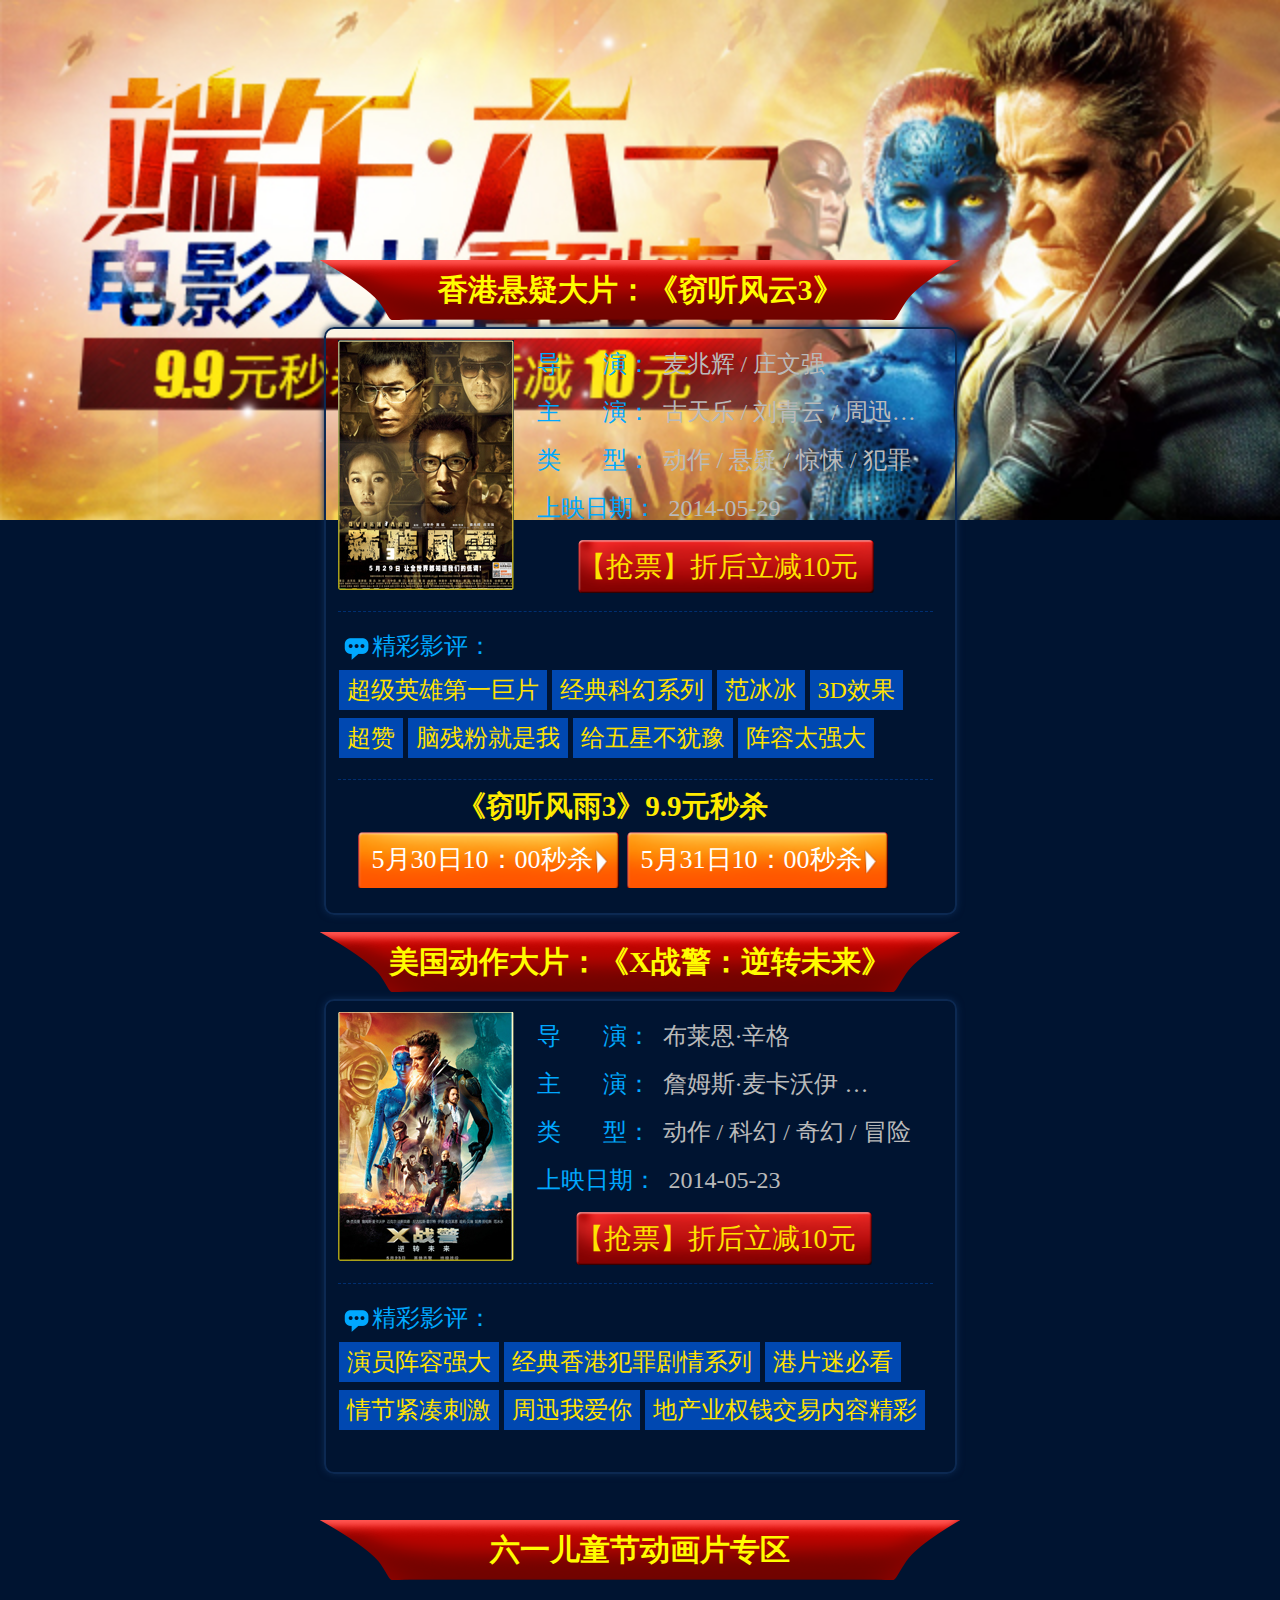
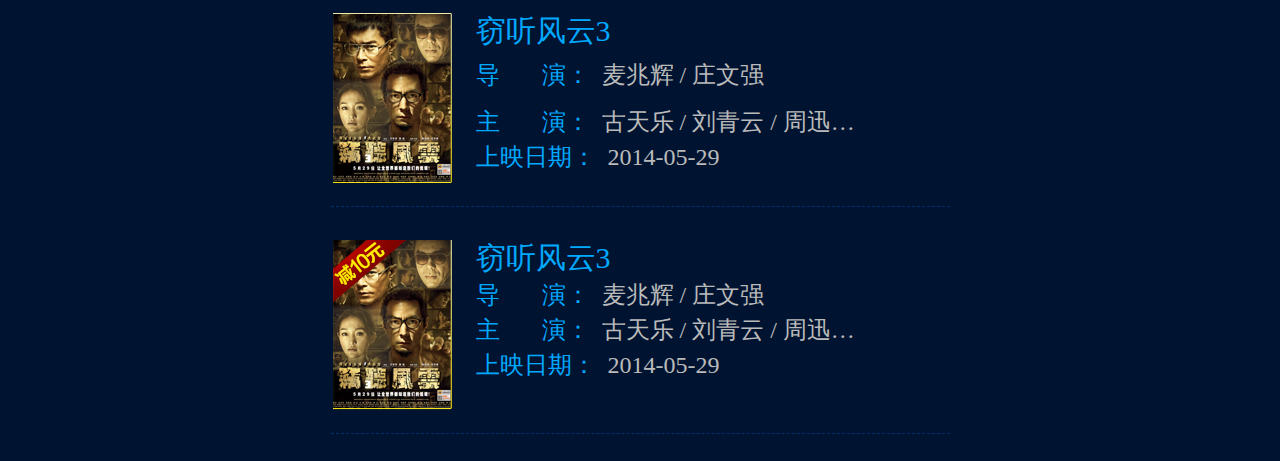
<file: handWash/index.html>
<!DOCTYPE html>
<html lang="en">
<head>
	<meta charset="UTF-8">
	<meta name="viewport" content="width=device-width, user-scalable=no, initial-scale=1.0, maximum-scale=1.0, minimum-scale=1.0">
	<title>手淘</title>
	<script src="js/fontAuto.js"></script>
	<link rel="stylesheet" href="css/style.css">
</head>
<body>
	<h3 class="title1">香港悬疑大片：《窃听风云3》</h3>
	<section class="overheard clearfix">
		
		<a class="overheard-a" href=""><img class="overheard-a-img" src="img/overheard.jpg" alt=""></a>
		
		<section class="introduction">
			<ul class="list">
				<li><span class="blue">导&nbsp;&nbsp;&nbsp;&nbsp;&nbsp;&nbsp;&nbsp;演：&nbsp;&nbsp;</span>麦兆辉&nbsp;/&nbsp;庄文强</li>
				<li><span class="blue">主&nbsp;&nbsp;&nbsp;&nbsp;&nbsp;&nbsp;&nbsp;演：&nbsp;&nbsp;</span>古天乐&nbsp;/&nbsp;刘青云&nbsp;/&nbsp;周迅…</li>
				<li><span class="blue">类&nbsp;&nbsp;&nbsp;&nbsp;&nbsp;&nbsp;&nbsp;型：&nbsp;&nbsp;</span>动作&nbsp;/&nbsp;悬疑&nbsp;/&nbsp;惊悚&nbsp;/&nbsp;犯罪</li>
				<li><span class="blue">上映日期：&nbsp;&nbsp;</span>2014-05-29</li>
			</ul>
			<a class="button" href="#">【抢票】折后立减10元</a>
			
		</section>

		<section class="talk bottom">
				<h5 class="talk-good">精彩影评：</h5>
				<p>超级英雄第一巨片</p>
				<p>经典科幻系列</p>
				<p>范冰冰</p>
				<p>3D效果</p>
				<p>超赞</p>
				<p>脑残粉就是我</p>
				<p>给五星不犹豫</p>
				<p>阵容太强大</p>
		</section>
		
		<section class="seckill">
			<h4>《窃听风雨3》9.9元秒杀</h4>
			<a class="seckill-left" href="#">5月30日10：00秒杀</a>
			<a class="seckill-right" href="#">5月31日10：00秒杀</a>
		</section>
	</section>

	<!--美国大片-->
	<h3 class="title2">美国动作大片：《X战警：逆转未来》</h3>
	<section class="xmen clearfix">
		
		<a class="xmen-a" href=""><img class="xmen-a-img" src="img/xmen.jpg" alt=""></a>
		
		<section class="introduction">
			<ul class="list">
				<li><span class="blue">导&nbsp;&nbsp;&nbsp;&nbsp;&nbsp;&nbsp;&nbsp;演：&nbsp;&nbsp;</span>布莱恩·辛格</li>
				<li><span class="blue">主&nbsp;&nbsp;&nbsp;&nbsp;&nbsp;&nbsp;&nbsp;演：&nbsp;&nbsp;</span>詹姆斯·麦卡沃伊&nbsp;…</li>
				<li><span class="blue">类&nbsp;&nbsp;&nbsp;&nbsp;&nbsp;&nbsp;&nbsp;型：&nbsp;&nbsp;</span>动作&nbsp;/&nbsp;科幻&nbsp;/&nbsp;奇幻&nbsp;/&nbsp;冒险</li>
				<li><span class="blue">上映日期：&nbsp;&nbsp;</span>2014-05-23</li>
			</ul>
			<a class="button" href="#">【抢票】折后立减10元</a>
			
		</section>

		<section class="talk">
				<h5 class="talk-good">精彩影评：</h5>
				<p>演员阵容强大</p>
				<p>经典香港犯罪剧情系列</p>
				<p>港片迷必看</p>
				<p>情节紧凑刺激</p>
				<p>周迅我爱你</p>
				<p>地产业权钱交易内容精彩</p>
		</section>
	</section>


	<h3 class="title3">六一儿童节动画片专区</h3>
	<section class="kid bottom clearfix">
			<a class="kid-a" href=""><img class="kid-a-img" src="img/kid1.jpg" alt=""></a>
					
			<section class="introduction">
				<ul class="list1">
					<li><span class="blue FS30">窃听风云3</span></li>
					<li class="MT7"><span class="blue">导&nbsp;&nbsp;&nbsp;&nbsp;&nbsp;&nbsp;&nbsp;演：&nbsp;&nbsp;</span>麦兆辉&nbsp;/&nbsp;庄文强</li>
					<li class="MT12"><span class="blue">主&nbsp;&nbsp;&nbsp;&nbsp;&nbsp;&nbsp;&nbsp;演：&nbsp;&nbsp;</span>古天乐&nbsp;/&nbsp;刘青云&nbsp;/&nbsp;周迅…</li>
					<li><span class="blue">上映日期：&nbsp;&nbsp;</span>2014-05-29</li>
				</ul>
						
			</section>
	</section>
		

	<section class="kid bottom clearfix">
			<a class="kid-a" href=""><img class="kid-a-img" src="img/kid2.jpg" alt=""></a>
					
			<section class="introduction">
				<ul class="list1">
					<li><span class="blue FS30">窃听风云3</span></li>
					<li><span class="blue">导&nbsp;&nbsp;&nbsp;&nbsp;&nbsp;&nbsp;&nbsp;演：&nbsp;&nbsp;</span>麦兆辉&nbsp;/&nbsp;庄文强</li>
					<li><span class="blue">主&nbsp;&nbsp;&nbsp;&nbsp;&nbsp;&nbsp;&nbsp;演：&nbsp;&nbsp;</span>古天乐&nbsp;/&nbsp;刘青云&nbsp;/&nbsp;周迅…</li>
					<li><span class="blue">上映日期：&nbsp;&nbsp;</span>2014-05-29</li>
				</ul>
						
			</section>
	</section>
</body>
</html>
</file>
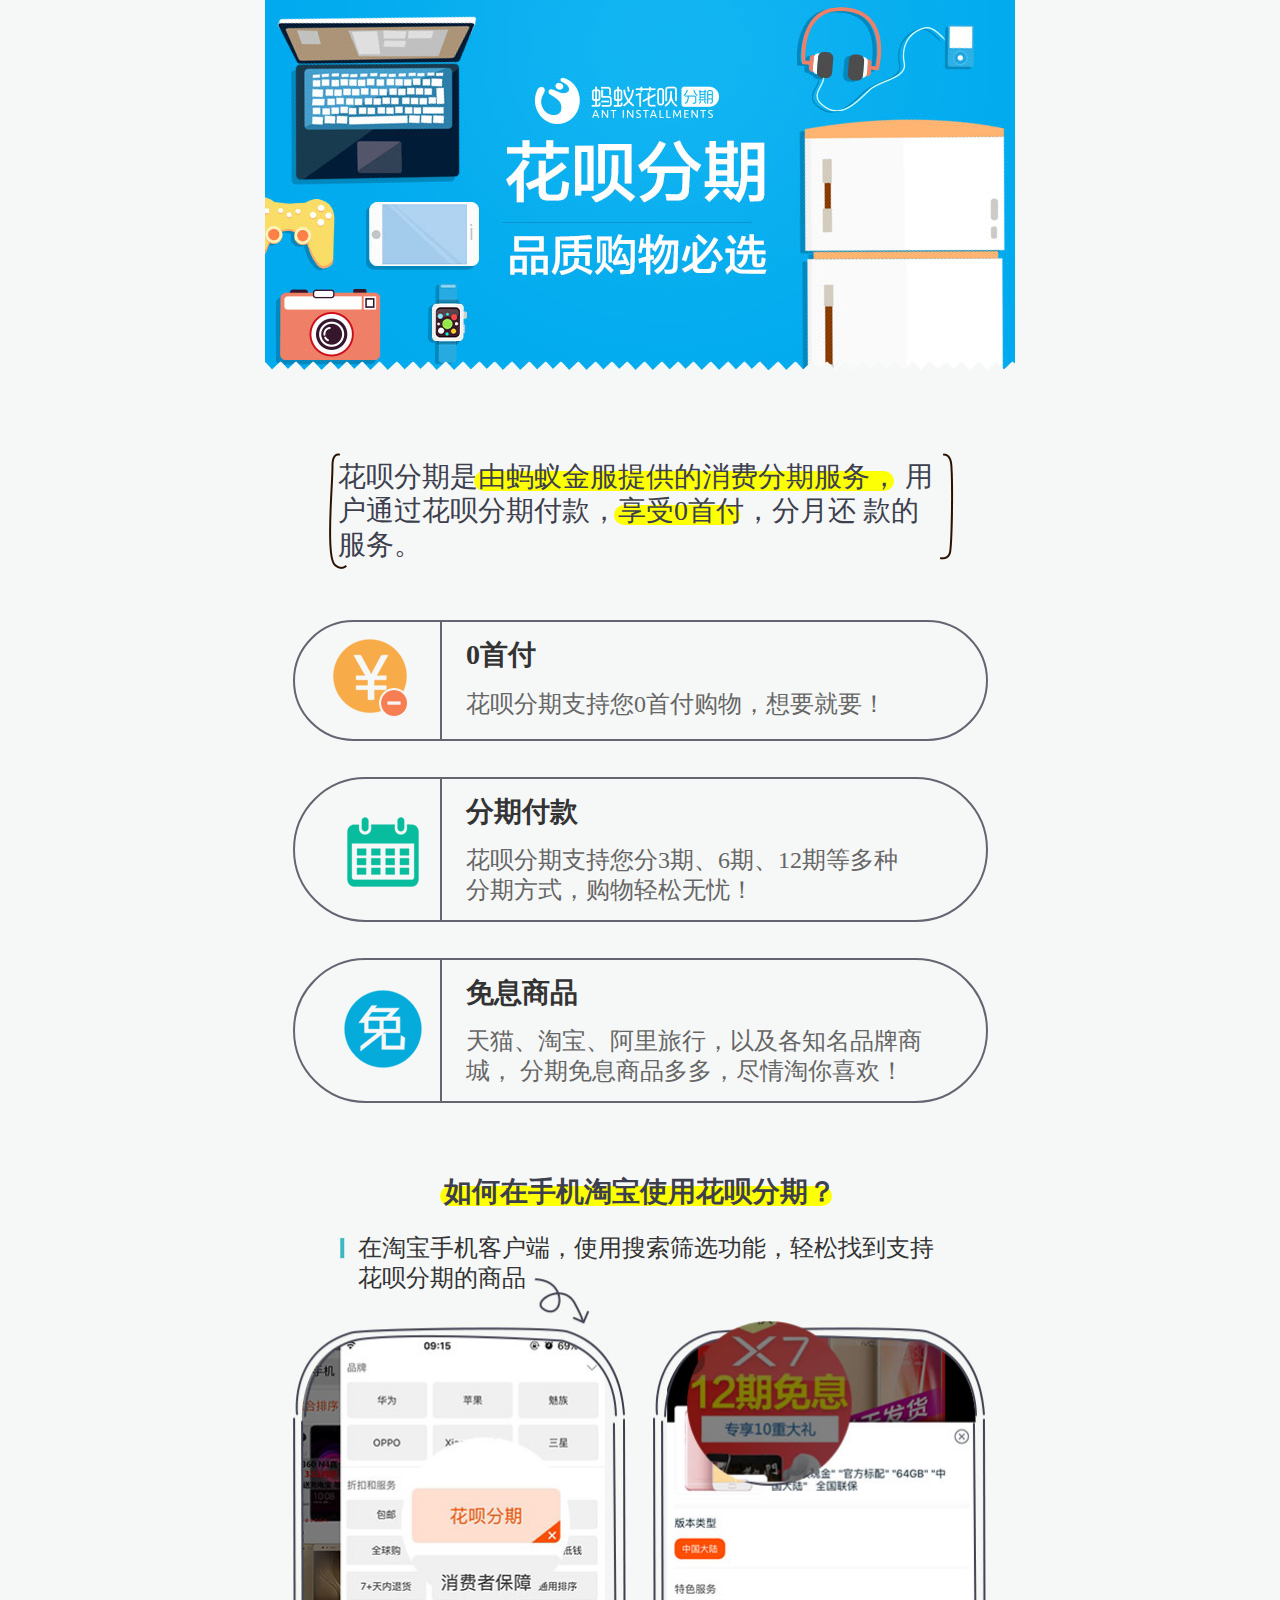
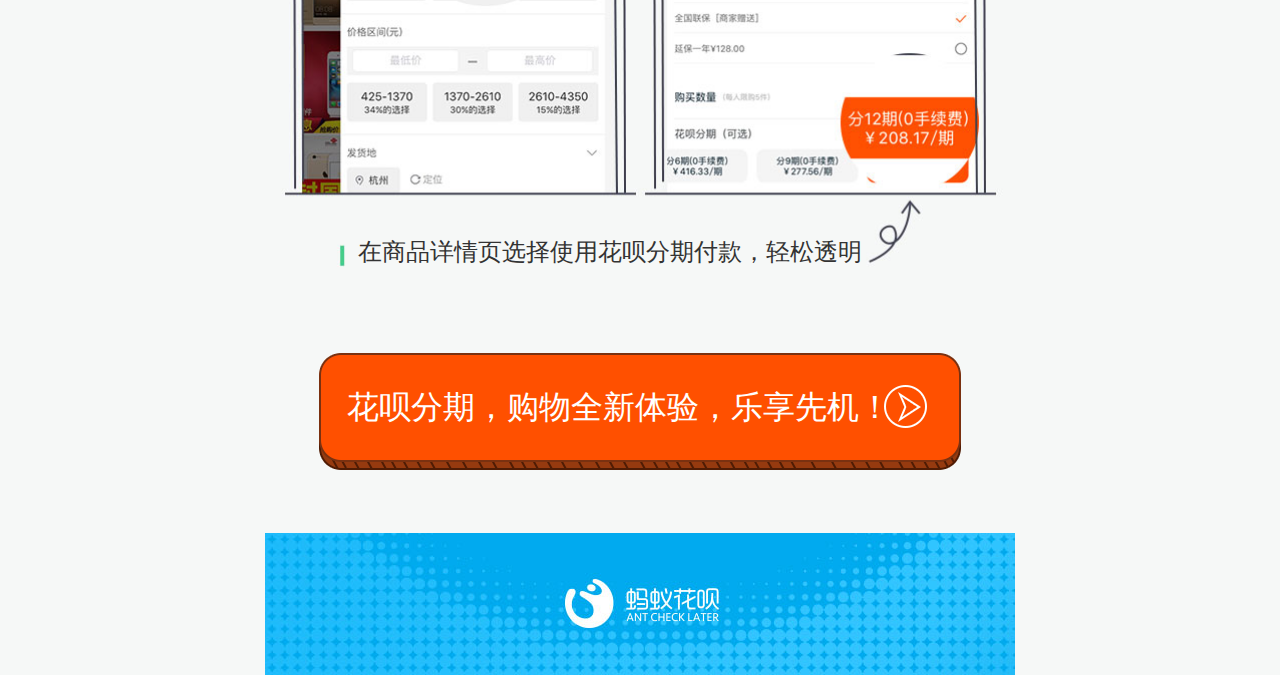
<file: payment/index.html>
<!DOCTYPE html>
<html lang="en">
<head>
	<meta charset="UTF-8">
	<meta name="viewport" content="width=device-width, user-scalable=no, initial-scale=1.0, maximum-scale=1.0, minimum-scale=1.0">
	<title>花呗</title>
	<script src="js/fontAuto.js"></script>
	<link rel="stylesheet" href="css/style.css">
</head>
<body>
	<header id="header"><img src="img/header.jpg" /></header>
	<section class="info">花呗分期是<span class="yellow"><i>由蚂蚁金服提供的消费分期服务，</i></span>
用户通过花呗分期付款，<span class="yellow"><i>享受0首付</i></span>，分月还
款的服务。</section>
	<section class="intr-main">
		<section class="intr">
			<dl>
				<dt>0首付</dt>
				<d>花呗分期支持您0首付购物，想要就要！</dd>
			</dl>
		</section>
		<section class="intr">
			<dl>
				<dt>分期付款</dt>
				<dd>花呗分期支持您分3期、6期、12期等多种
	分期方式，购物轻松无忧！</dd>
			</dl>
		</section>
		<section class="intr">
			<dl>
				<dt>免息商品</dt>
				<dd>天猫、淘宝、阿里旅行，以及各知名品牌商城，
	分期免息商品多多，尽情淘你喜欢！</dd>
			</dl>
		</section>
	</section>
	<h3 class="how-tit"><span class="yellow"><i>如何在手机淘宝使用花呗分期？</i></h3>
	<section class="how-main">
		<p>在淘宝手机客户端，使用搜索筛选功能，轻松找到支持
花呗分期的商品</p>
		<p>在商品详情页选择使用花呗分期付款，轻松透明</p>
	</section>
	<a class="link" href="##">花呗分期，购物全新体验，乐享先机！</a>
	<footer id="footer"><img src="img/footer.jpg" /></footer>
</body>
</html>
</file>
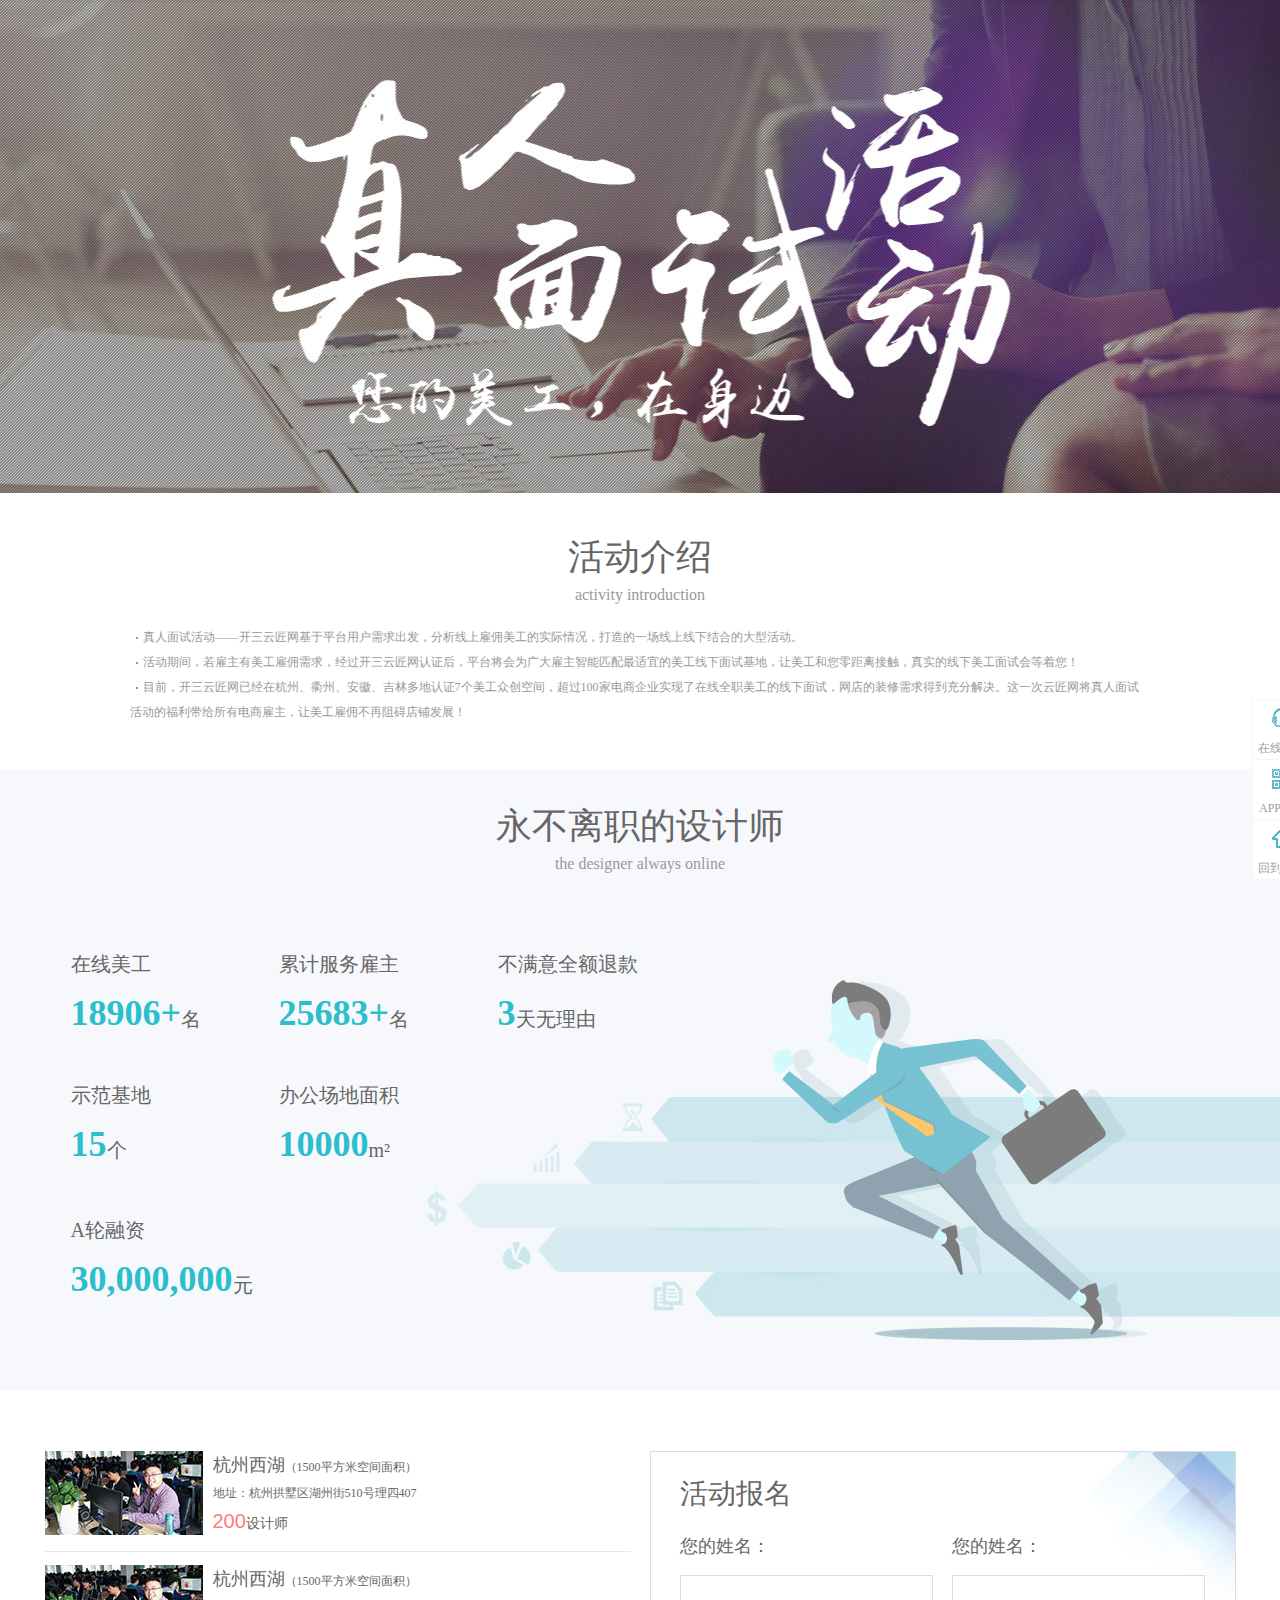
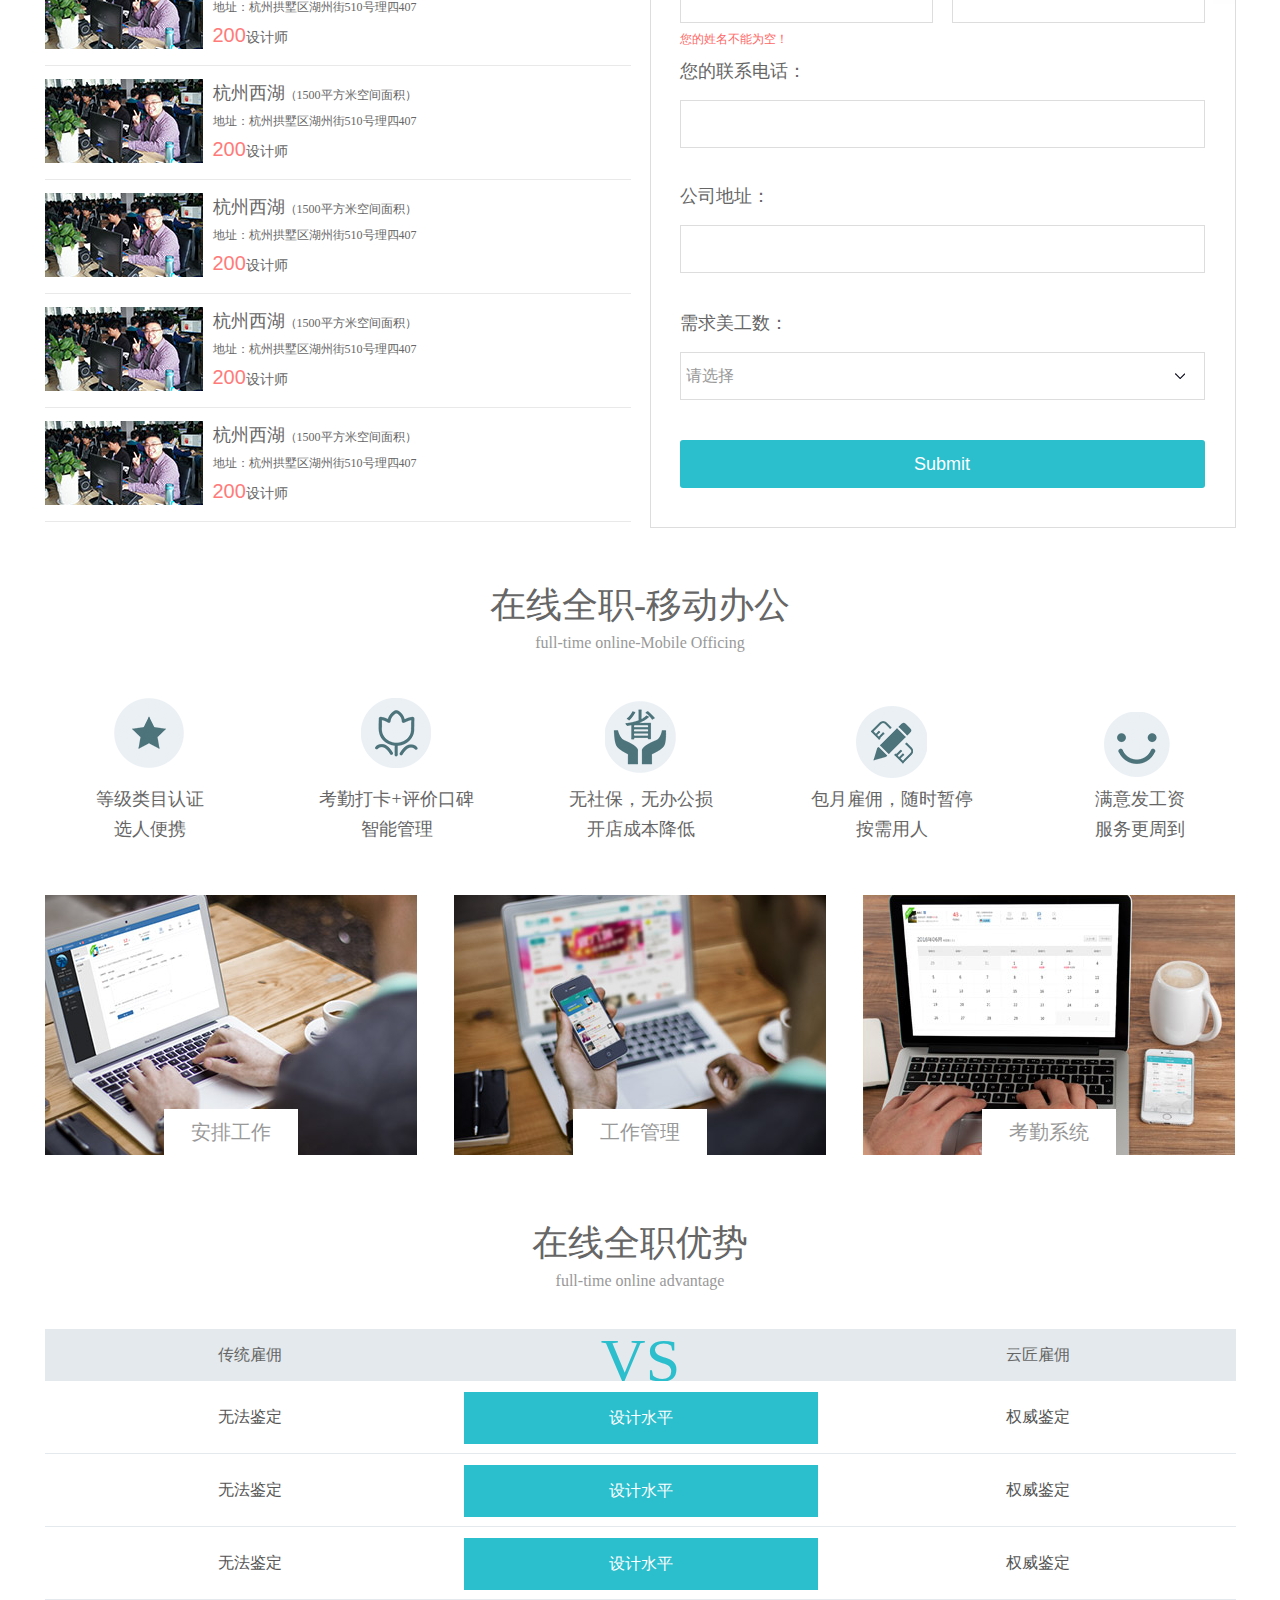
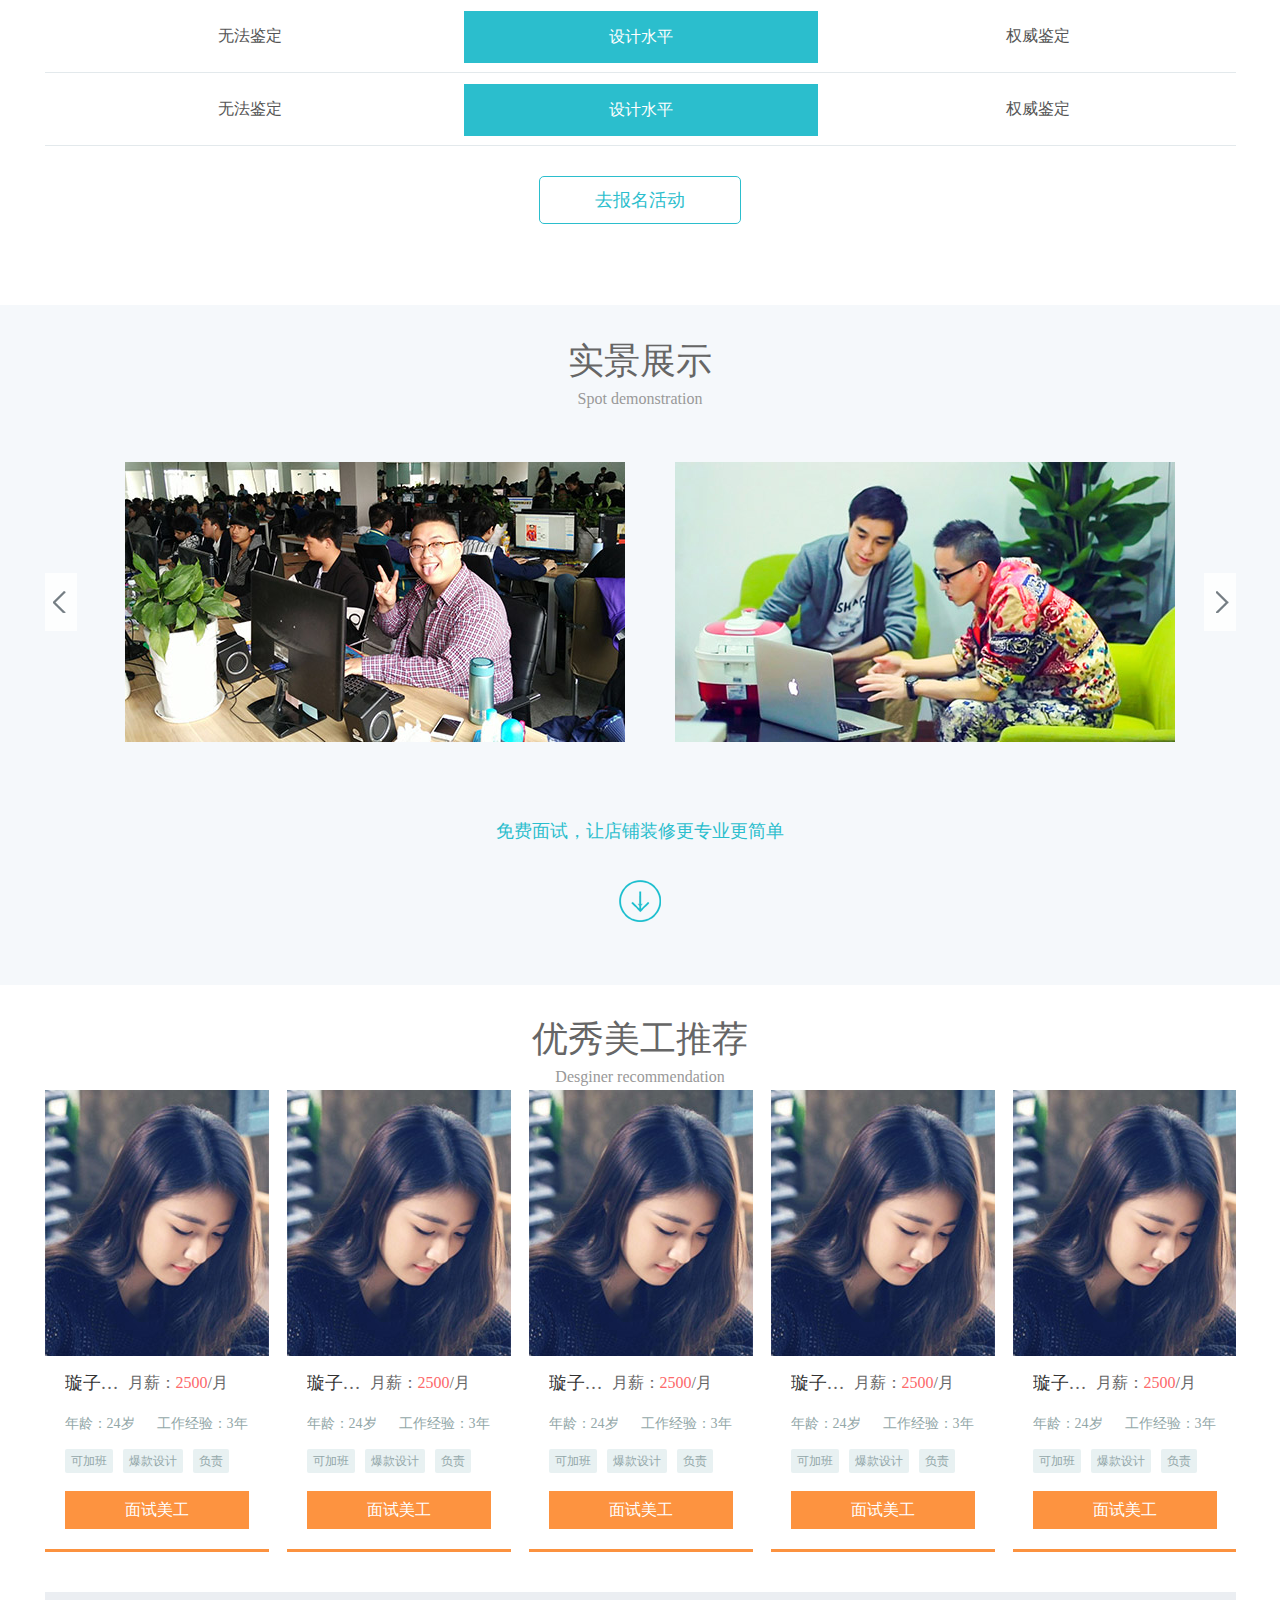
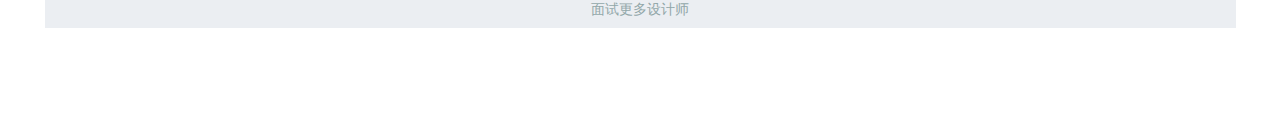
<file: realman/index.html>
<!DOCTYPE html>
<html lang="en">
<head>
	<meta charset="UTF-8">
	<title>真人面试活动</title>
	<link rel="stylesheet" href="css/style.css">
</head>
<body>
	<div id="header"></div>
	<div id="activity" class="layer clearfix">
		<h3 class="title">活动介绍<span>activity introduction</span></h3>
		<ul class="activity-list">
			<li><i></i>真人面试活动——开三云匠网基于平台用户需求出发，分析线上雇佣美工的实际情况，打造的一场线上线下结合的大型活动。</li>
			<li><i></i>活动期间，若雇主有美工雇佣需求，经过开三云匠网认证后，平台将会为广大雇主智能匹配最适宜的美工线下面试基地，让美工和您零距离接触，真实的线下美工面试会等着您！</li>
			<li><i></i>目前，开三云匠网已经在杭州、衢州、安徽、吉林多地认证7个美工众创空间，超过100家电商企业实现了在线全职美工的线下面试，网店的装修需求得到充分解决。这一次云匠网将真人面试活动的福利带给所有电商雇主，让美工雇佣不再阻碍店铺发展！ </li>
		</ul>
	</div>

	<div id="designer" class="clearfix">
		<h3 class="title">永不离职的设计师<span>the designer always online</span></h3>
		<div class="layer clearfix">
			<div class="designer-list clearfix">
				<dl class="designer-list-dd">
					<dt>在线美工</dt>
					<dd>18906+<i>名</i></dd>
				</dl>
				<dl class="designer-list-dd">
					<dt>累计服务雇主</dt>
					<dd>25683+<i>名</i></dd>
				</dl>
				<dl class="designer-list-dd ML11">
					<dt>不满意全额退款</dt>
					<dd>3<i>天无理由</i></dd>
				</dl>
				<dl class="designer-list-dd clear">
					<dt>示范基地</dt>
					<dd>15<i>个</i></dd>
				</dl>
				<dl class="designer-list-dd">
					<dt>办公场地面积</dt>
					<dd>10000<i>m²</i></dd>
				</dl>
				<dl class="designer-list-dd clear MT4">
					<dt>A轮融资</dt>
					<dd>30,000,000<i>元</i></dd>
				</dl>
			</div>
		</div>
	</div>
	
	<div id="signUp" class="layer clearfix">
		<ul class="signUp-L">
			<li>
				<a href="">
					<img src="img/1.jpg" />
					<div class="signUp-L-info">
						<h4 class="signUp-L-tit">杭州西湖<span>（1500平方米空间面积）</span></h4>
						<span  class="signUp-L-addr">地址：杭州拱墅区湖州街510号理四407</span>
						<span class="signUp-L-num">200<i>设计师</i></span>
					</div>
				</a>
			</li>
			<li>
				<a href="">
					<img src="img/1.jpg" />
					<div class="signUp-L-info">
						<h4 class="signUp-L-tit">杭州西湖<span>（1500平方米空间面积）</span></h4>
						<span  class="signUp-L-addr">地址：杭州拱墅区湖州街510号理四407</span>
						<span class="signUp-L-num">200<i>设计师</i></span>
					</div>
				</a>
			</li>
			<li>
				<a href="">
					<img src="img/1.jpg" />
					<div class="signUp-L-info">
						<h4 class="signUp-L-tit">杭州西湖<span>（1500平方米空间面积）</span></h4>
						<span  class="signUp-L-addr">地址：杭州拱墅区湖州街510号理四407</span>
						<span class="signUp-L-num">200<i>设计师</i></span>
					</div>
				</a>
			</li>
			<li>
				<a href="">
					<img src="img/1.jpg" />
					<div class="signUp-L-info">
						<h4 class="signUp-L-tit">杭州西湖<span>（1500平方米空间面积）</span></h4>
						<span  class="signUp-L-addr">地址：杭州拱墅区湖州街510号理四407</span>
						<span class="signUp-L-num">200<i>设计师</i></span>
					</div>
				</a>
			</li>
			<li>
				<a href="">
					<img src="img/1.jpg" />
					<div class="signUp-L-info">
						<h4 class="signUp-L-tit">杭州西湖<span>（1500平方米空间面积）</span></h4>
						<span  class="signUp-L-addr">地址：杭州拱墅区湖州街510号理四407</span>
						<span class="signUp-L-num">200<i>设计师</i></span>
					</div>
				</a>
			</li>
			<li>
				<a href="">
					<img src="img/1.jpg" />
					<div class="signUp-L-info">
						<h4 class="signUp-L-tit">杭州西湖<span>（1500平方米空间面积）</span></h4>
						<span  class="signUp-L-addr">地址：杭州拱墅区湖州街510号理四407</span>
						<span class="signUp-L-num">200<i>设计师</i></span>
					</div>
				</a>
			</li>
		</ul>

		<form class="signUp-R" action="">
			<h3 class="signUp-R-tit">活动报名</h3>
			<div class="clearfix">
				<div class="signUp-R-input signUp-R-shortInput">
					<label>您的姓名：</label>
					<input type="text">
				</div>
				<div class="signUp-R-input signUp-R-shortInput">
					<label>您的姓名：</label>
					<input type="text">
				</div>
			</div>
			<div class="signUp-R-err">您的姓名不能为空！</div>
			<div class="signUp-R-input">
				<label>您的联系电话：</label>
				<input type="text">
			</div>
			<div class="signUp-R-input MT28">
				<label>公司地址：</label>
				<input type="text">
			</div>
			<div class="signUp-R-input MT30">
				<label>需求美工数：</label>
				<div class="signUp-R-select">
					<input type="text" value="请选择">
					<select>
						<option value="0">请选择</option>
						<option value="1">1</option>
						<option value="2">2</option>
					</select>
				</div>
			</div>
			<input class="signUp-R-sub" type="submit">
		</form>
	</div>

	<div id="officeWork" class="layer clearfix">
		<h3 class="title">在线全职-移动办公<span>full-time online-Mobile Officing</span></h3>
		<div class="officeWork-list clearfix">
			<ul class="clearfix">
				<li class="officeWork-li01"><i></i>等级类目认证<br />选人便携</li>
				<li class="officeWork-li02"><i></i>考勤打卡+评价口碑<br />智能管理</li>
				<li class="officeWork-li03"><i></i>无社保，无办公损<br />开店成本降低</li>
				<li class="officeWork-li04"><i></i>包月雇佣，随时暂停<br />按需用人</li>
				<li class="officeWork-li05"><i></i>满意发工资<br />服务更周到</li>
			</ul>
		</div>
		<div class="layer overflow clearfix">
			<ul class="officeWork-img clearfix">
				<li><a href="##"><img src="img/01.jpg" alt=""><span>安排工作</span></a></li>
				<li><a href="##"><img src="img/02.jpg" alt=""><span>工作管理</span></a></li>
				<li><a href="##"><img src="img/03.jpg" alt=""><span>考勤系统</span></a></li>
			</ul>
		</div>
	</div>

	<div id="fullTime" class="layer overflow clearfix">
		<h3 class="title">在线全职优势<span>full-time online advantage</span></h3>
		<dl class="fullTime-list">
			<dt class="overflow">
				<div class="fullTime-l-text">传统雇佣</div>
				<div class="fullTime-l-tips">VS</div>
				<div class="fullTime-l-text ML6">云匠雇佣</div>
			</dt>
			<dd>
				<div class="fullTime-l-text">无法鉴定</div>
				<div class="fullTime-l-tips"><span class="fullTime-tips-tag">设计水平</span></div>
				<div class="fullTime-l-text ML6">权威鉴定</div>
			</dd>
			<dd>
				<div class="fullTime-l-text">无法鉴定</div>
				<div class="fullTime-l-tips"><span class="fullTime-tips-tag">设计水平</span></div>
				<div class="fullTime-l-text ML6">权威鉴定</div>
			</dd>
			<dd>
				<div class="fullTime-l-text">无法鉴定</div>
				<div class="fullTime-l-tips"><span class="fullTime-tips-tag">设计水平</span></div>
				<div class="fullTime-l-text ML6">权威鉴定</div>
			</dd>
			<dd>
				<div class="fullTime-l-text">无法鉴定</div>
				<div class="fullTime-l-tips"><span class="fullTime-tips-tag">设计水平</span></div>
				<div class="fullTime-l-text ML6">权威鉴定</div>
			</dd>
			<dd>
				<div class="fullTime-l-text">无法鉴定</div>
				<div class="fullTime-l-tips"><span class="fullTime-tips-tag">设计水平</span></div>
				<div class="fullTime-l-text ML6">权威鉴定</div>
			</dd>
		</dl>
		<a class="fullTime-link" href="##">去报名活动</a>
	</div>

	<div id="spot" class="clearfix">
		<h3 class="title">实景展示<span>Spot demonstration</span></h3>
		<div class="layer clearfix spot-slider">
			<a class="spot-slider-L" href="javascript:void(0)">左</a>
			<div class="spot-slider-img overflow">
				<ul class="clearfix">
					<li><a href=""><img src="img/s-1.jpg" alt=""></a></li>
					<li><a href=""><img src="img/s-2.jpg" alt=""></a></li>
					<li><a href=""><img src="img/s-1.jpg" alt=""></a></li>
				</ul>
			</div>
			<a class="spot-slider-R" href="javascript:void(0)">右</a>
		</div>
		<div class="spot-tips">
			免费面试，让店铺装修更专业更简单<i>↓</i>
		</div>
	</div>

	<div id="recruit" class="layer clearfix overflow">
		<h3 class="title">优秀美工推荐<span>Desginer recommendation</span></h3>
		<ul class="recruit-list clearfix">
			<li>
				<a class="recruit-l-img" href=""><img src="img/r-1.jpg" /></a>
				<div class="clearfix">
					<span class="recruit-l-name ellipsis"><a href="#">璇子璇子</a></span>
					<span class="recruit-l-money ellipsis">月薪：<em class="red">2500</em>/月</span>
				</div>
				<div class="clearfix">
					<span class="recruit-l-age">年龄：24岁</span>
					<span class="recruit-l-workYear">工作经验：3年</span>
				</div>
				<div class="clearfix overflow">
					<div class="clearfix recruit-list-tag">
						<span class="recruit-l-tag">可加班</span>
						<span class="recruit-l-tag">爆款设计</span>
						<span class="recruit-l-tag">负责</span>
					</div>
				</div>
				<a class="recruit-l-link" href="">面试美工</a>
			</li>
			<li>
				<a class="recruit-l-img" href=""><img src="img/r-1.jpg" /></a>
				<div class="clearfix">
					<span class="recruit-l-name ellipsis"><a href="#">璇子璇子</a></span>
					<span class="recruit-l-money ellipsis">月薪：<em class="red">2500</em>/月</span>
				</div>
				<div class="clearfix">
					<span class="recruit-l-age">年龄：24岁</span>
					<span class="recruit-l-workYear">工作经验：3年</span>
				</div>
				<div class="clearfix overflow">
					<div class="clearfix recruit-list-tag">
						<span class="recruit-l-tag">可加班</span>
						<span class="recruit-l-tag">爆款设计</span>
						<span class="recruit-l-tag">负责</span>
					</div>
				</div>
				<a class="recruit-l-link" href="">面试美工</a>
			</li>
			<li>
				<a class="recruit-l-img" href=""><img src="img/r-1.jpg" /></a>
				<div class="clearfix">
					<span class="recruit-l-name ellipsis"><a href="#">璇子璇子</a></span>
					<span class="recruit-l-money ellipsis">月薪：<em class="red">2500</em>/月</span>
				</div>
				<div class="clearfix">
					<span class="recruit-l-age">年龄：24岁</span>
					<span class="recruit-l-workYear">工作经验：3年</span>
				</div>
				<div class="clearfix overflow">
					<div class="clearfix recruit-list-tag">
						<span class="recruit-l-tag">可加班</span>
						<span class="recruit-l-tag">爆款设计</span>
						<span class="recruit-l-tag">负责</span>
					</div>
				</div>
				<a class="recruit-l-link" href="">面试美工</a>
			</li>
			<li>
				<a class="recruit-l-img" href=""><img src="img/r-1.jpg" /></a>
				<div class="clearfix">
					<span class="recruit-l-name ellipsis"><a href="#">璇子璇子</a></span>
					<span class="recruit-l-money ellipsis">月薪：<em class="red">2500</em>/月</span>
				</div>
				<div class="clearfix">
					<span class="recruit-l-age">年龄：24岁</span>
					<span class="recruit-l-workYear">工作经验：3年</span>
				</div>
				<div class="clearfix overflow">
					<div class="clearfix recruit-list-tag">
						<span class="recruit-l-tag">可加班</span>
						<span class="recruit-l-tag">爆款设计</span>
						<span class="recruit-l-tag">负责</span>
					</div>
				</div>
				<a class="recruit-l-link" href="">面试美工</a>
			</li>
			<li>
				<a class="recruit-l-img" href=""><img src="img/r-1.jpg" /></a>
				<div class="clearfix">
					<span class="recruit-l-name ellipsis"><a href="#">璇子璇子</a></span>
					<span class="recruit-l-money ellipsis">月薪：<em class="red">2500</em>/月</span>
				</div>
				<div class="clearfix">
					<span class="recruit-l-age">年龄：24岁</span>
					<span class="recruit-l-workYear">工作经验：3年</span>
				</div>
				<div class="clearfix overflow">
					<div class="clearfix recruit-list-tag">
						<span class="recruit-l-tag">可加班</span>
						<span class="recruit-l-tag">爆款设计</span>
						<span class="recruit-l-tag">负责</span>
					</div>
				</div>
				<a class="recruit-l-link" href="">面试美工</a>
			</li>
		</ul>
		<a class="recruit-more" href="">面试更多设计师</a>
	</div>

	<div class="fixed">
		<a class="fixed-message" href="##">在线咨询</a>
		<a class="fixed-erweima" href="##">APP下载</a>
		<a class="fixed-toTop" href="#">回到顶部</a>
	</div>
</body>
</html>
</file>
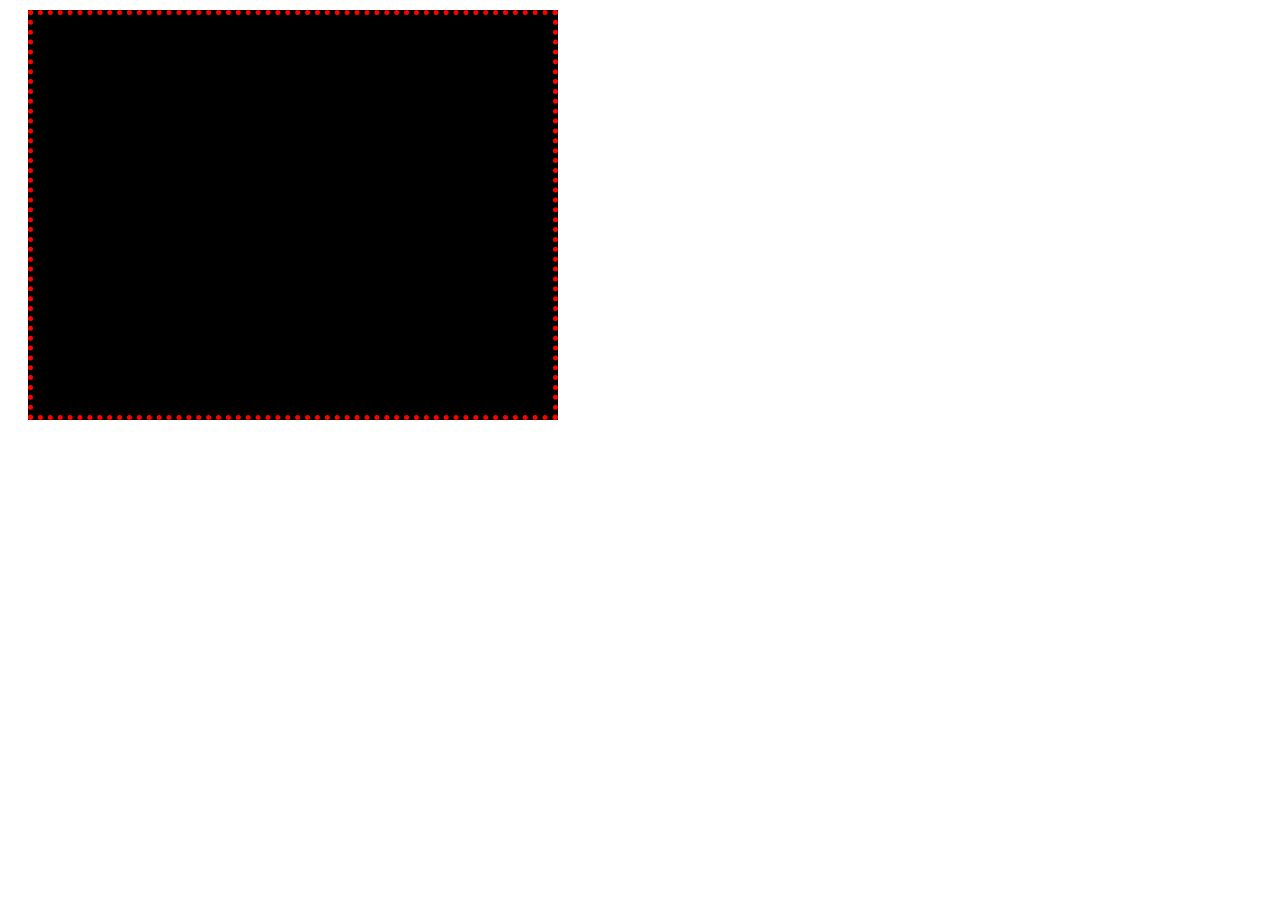
<file: 1.html>
<!DOCTYPE html>
<html lang="en">
<head>
	<meta charset="UTF-8">
	<title>Document</title>
</head>
<body>
	<p style="width: 500px;
			height: 400px;
			background: #000;
			border: 5px dotted #f00;
			padding: 0 20px 0 0;
			margin: 10px 0 0 20px;">534654654646</p>
</body>
</html>
</file>
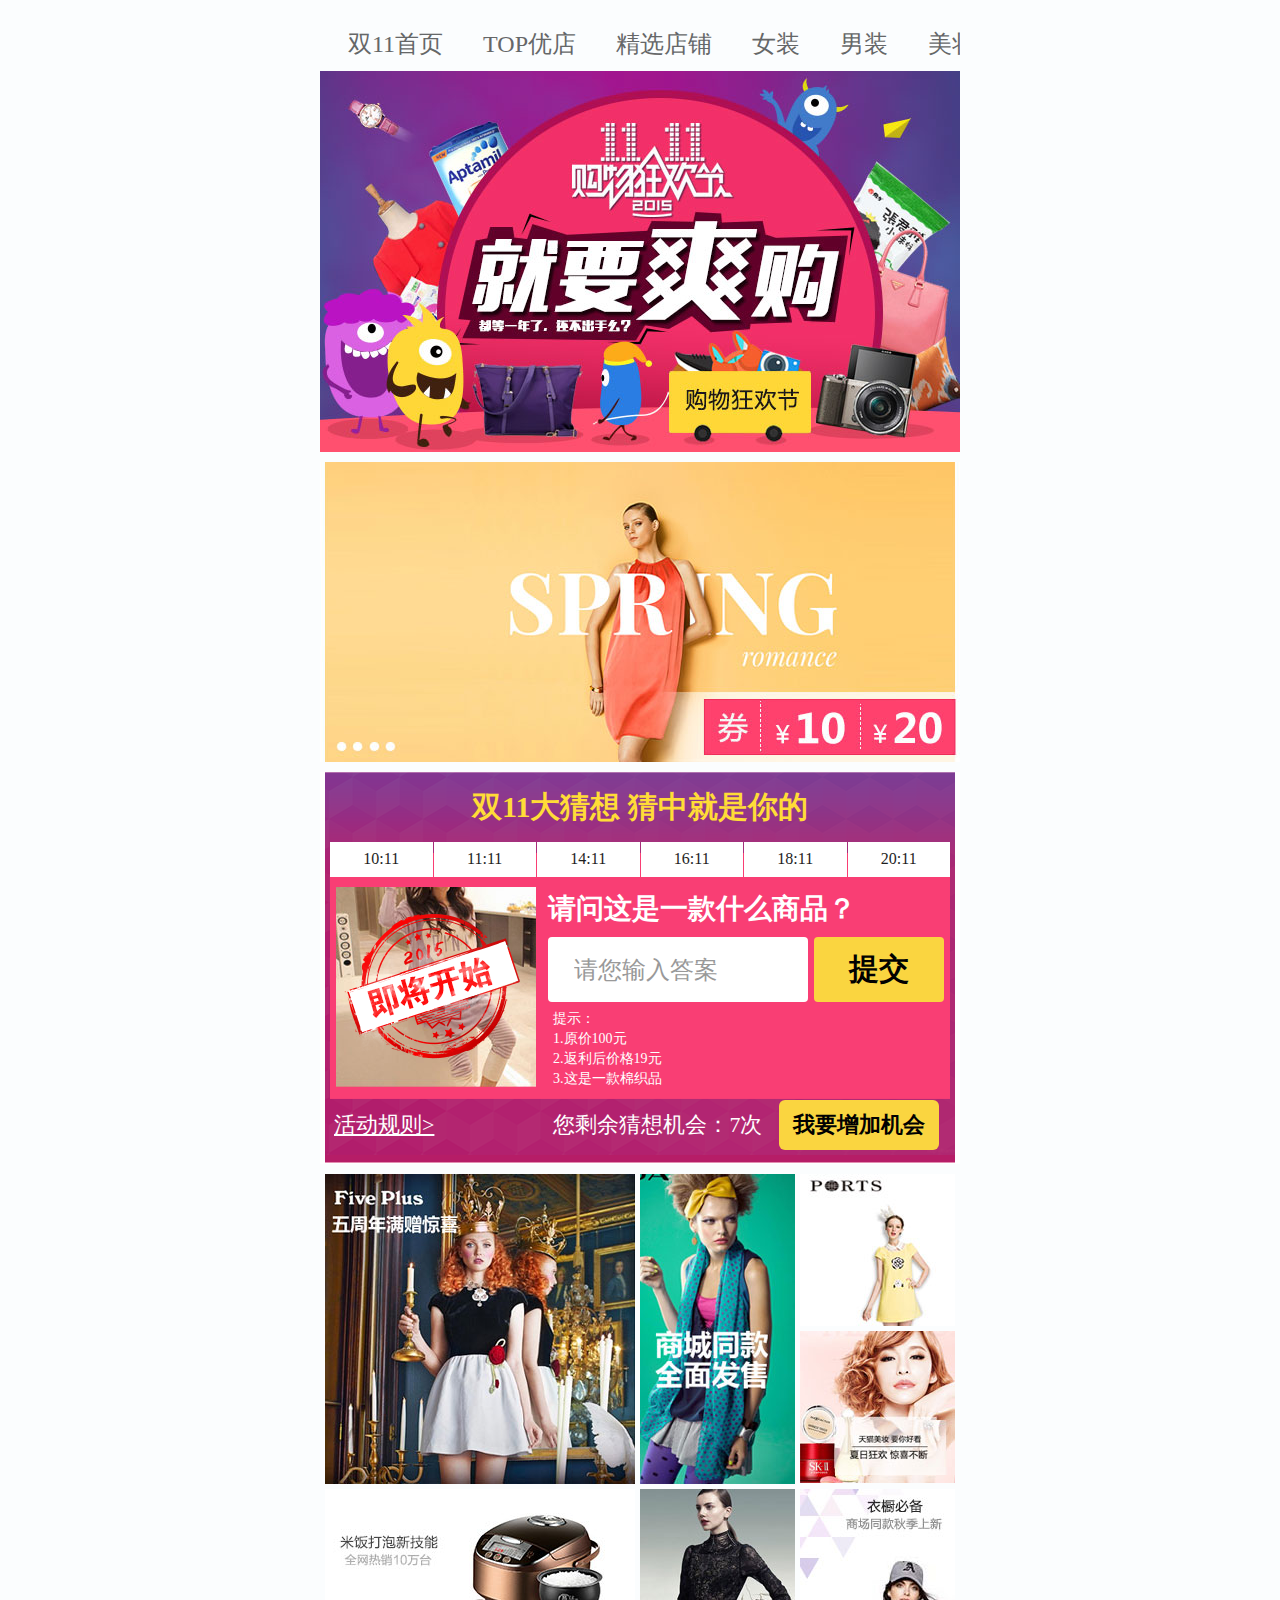
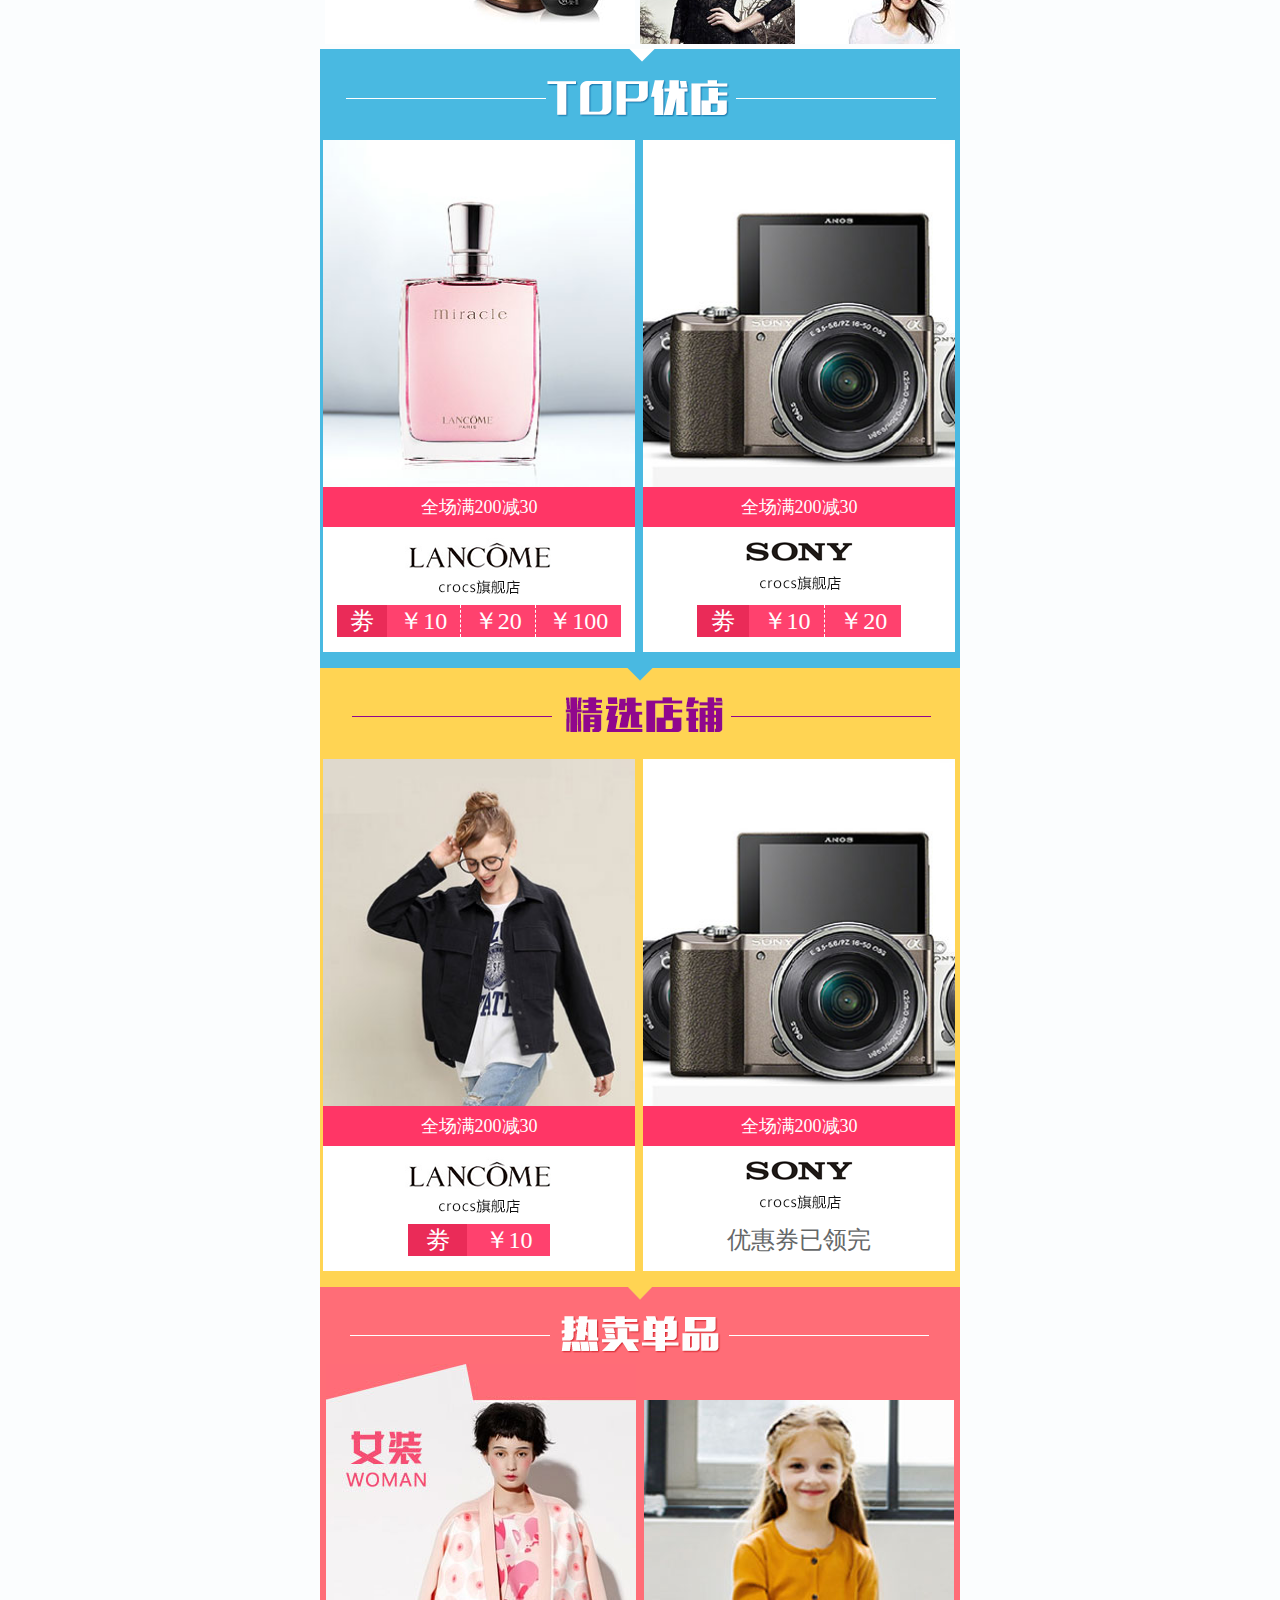
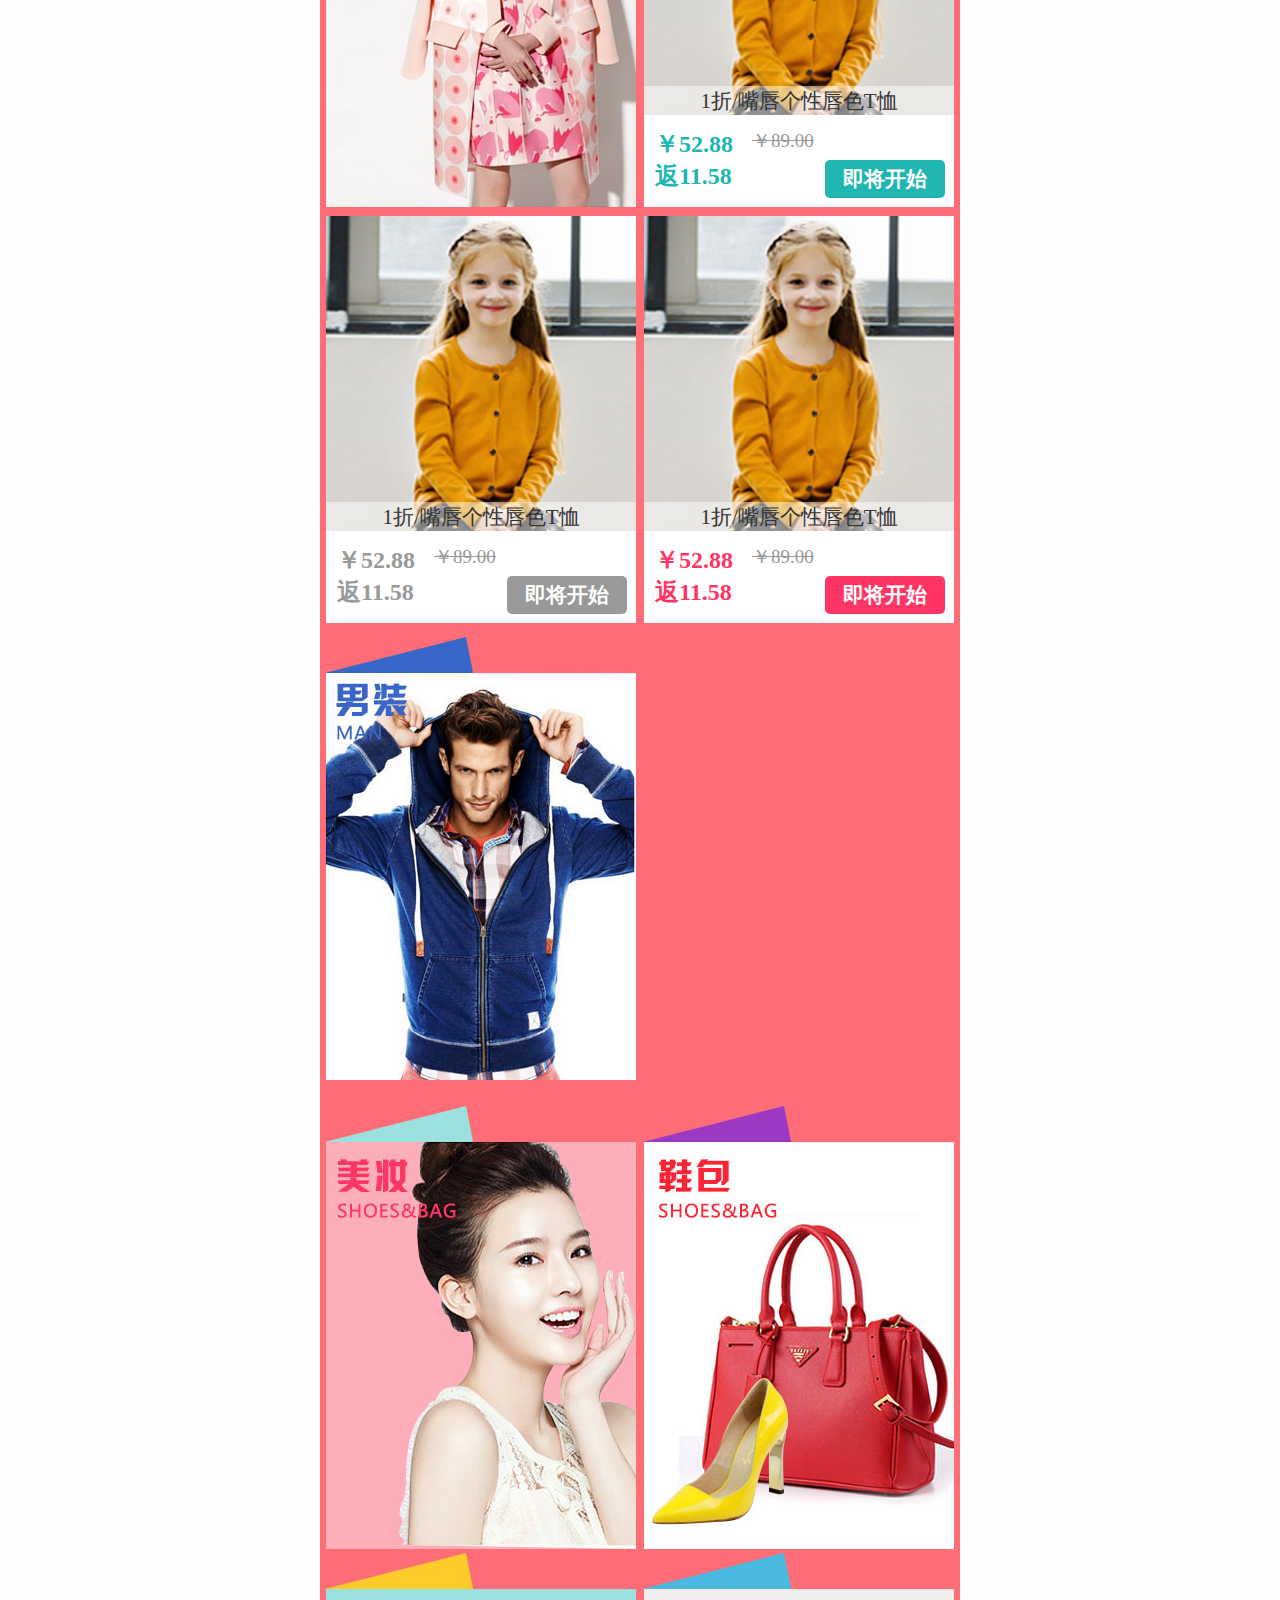
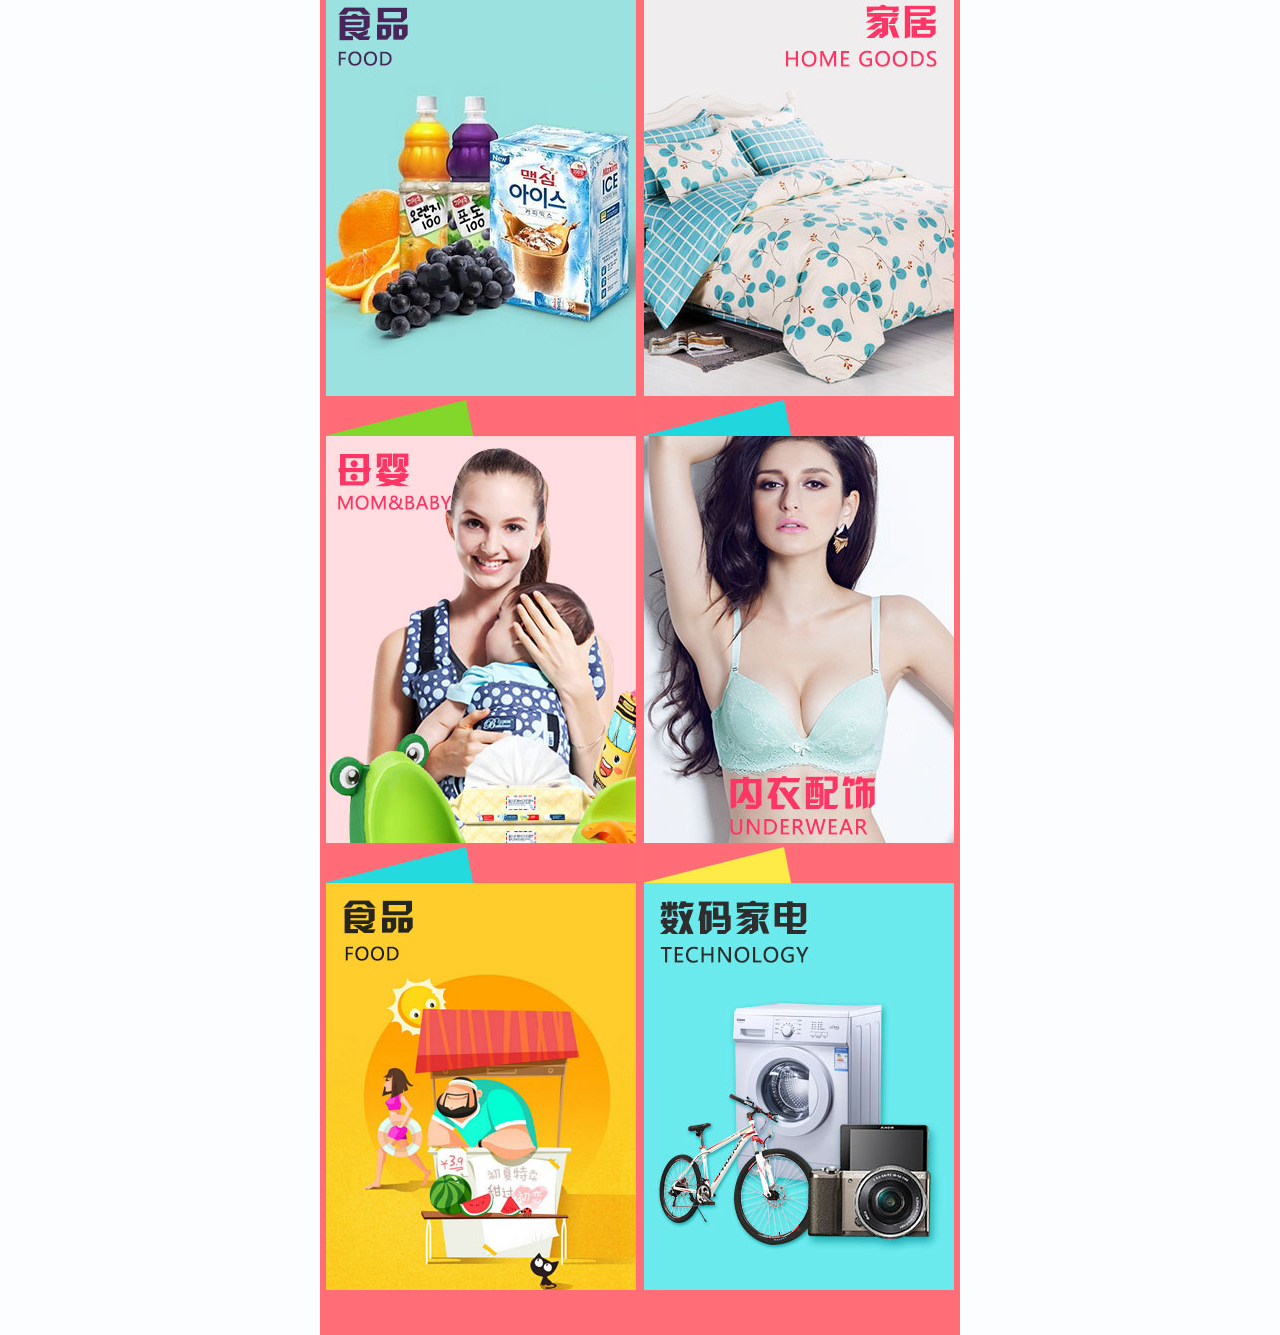
<file: flex1111/flex.html>
<!DOCTYPE html>
<html lang="en">
<head>
	<meta charset="UTF-8">
	<meta name="viewport" content="width=device-width, user-scalable=no, initial-scale=1.0, maximum-scale=1.0, minimum-scale=1.0">
	<title>flex</title>
	<script src="js/fontAuto.js"></script>
	<link rel="stylesheet" href="css/style.css">
<body>
	<header>
		<nav class="header-nav">
			<a href="#">双11首页</a>
			<a href="#">TOP优店</a>
			<a href="#">精选店铺</a>
			<a href="#">女装</a>
			<a href="#">男装</a>
			<a href="#">美妆</a>
		</nav>
	</header>
	<section class="good">
		<img src="img/good.jpg" alt="">
	</section>
	
	<section class="spring">
		<img src="img/spring.jpg" alt="">
	</section>
	
	<section class="thought">
		<h3 class="thought-title">双11大猜想&nbsp;猜中就是你的</h3>
		<nav class="thought-time">
			<a href="#">10:11</a>
			<a href="#">11:11</a>
			<a href="#">14:11</a>
			<a href="#">16:11</a>
			<a href="#">18:11</a>
			<a href="#">20:11</a>
		</nav>
		<section class="thought-all">
			<a href=""><img src="img/start.png" alt=""></a>
			<section class="thought-all-question">
				<h4>请问这是一款什么商品？</h4>
				<form>
					<input type="text" value="请您输入答案">
					<input type="submit" value="提交">
				</form>
				
				<ul class="thought-prompt">
					<li>提示：</li>
					<li>1.原价100元</li>
					<li>2.返利后价格19元</li>
					<li>3.这是一款棉织品</li>
				</ul>
			</section>
		</section>
		<section class="thought-activity">
			<a href="#">活动规则&gt;</a>
			<p>您剩余猜想机会：7次</p>
			<a href="#">我要增加机会</a>
		</section>
	</section>

	<section class="pic1">
		<a href="#"><img src="img/pic1.jpg" alt=""></a>
		<a href="#"><img src="img/pic2.jpg" alt=""></a>
		<div>
			<a href="#"><img src="img/pic3.jpg" alt=""></a>
			<a href="#"><img src="img/pic4.jpg" alt=""></a>
		</div>
	</section>
	<section class="pic2">
		<a href="#"><img src="img/pic5.jpg" alt=""></a>
		<a href="#"><img src="img/pic6.jpg" alt=""></a>
		<a href="#"><img src="img/pic7.jpg" alt=""></a>
	</section>


	<section class="topgood">
		<section class="topgood-top">
			<a href="#"><img src="img/topgood-left.jpg" alt=""></a>
			<p>全场满200减30</p>
			<a href="#"><img src="img/topgood-left.png" alt=""></a>
			<a class="topgood-stock1" href="#">
				<span>劵</span>
				<span><span>￥</span>10</span>
				<span><span>￥</span>20</span>
				<span><span>￥</span>100</span>
			</a>
		</section>
		<section class="topgood-top">
			<a href="#"><img src="img/topgood-right.jpg" alt=""></a>
			<p>全场满200减30</p>
			<a href="#"><img src="img/topgood-right.png" alt=""></a>
			<a class="topgood-stock2" href="#">
				<span>劵</span>
				<span><span>￥</span>10</span>
				<span><span>￥</span>20</span>
			</a>
		</section>
	</section>

	<section class="topgood choice">
		<section class="topgood-top">
			<a href="#"><img src="img/choice-left.jpg" alt=""></a>
			<p>全场满200减30</p>
			<a href="#"><img src="img/topgood-left.png" alt=""></a>
			<a class="topgood-stock3" href="#">
				<span>劵</span>
				<span><span>￥</span>10</span>
			</a>
		</section>
		<section class="topgood-top">
			<a href="#"><img src="img/topgood-right.jpg" alt=""></a>
			<p>全场满200减30</p>
			<a href="#"><img src="img/topgood-right.png" alt=""></a>
			<a class="topgood-stock4" href="#">
				<span>优惠券已领完</span>
			</a>
		</section>
	</section>

	<section class="hot">
		<section class="woman">
			<a href="#"><img src="img/woman.jpg" alt=""></a>
			<div class="girl">
				<a href="#">
					<img src="img/girl.jpg" alt="">
					<p><span>1</span>折/嘴唇个性唇色T恤</p>
				</a>
				<section class="details">
					<p>￥52.88</p>
					<p>￥89.00</p>
					<p>返11.58</p>
					<a href="#">即将开始</a>
				</section>
			</div>
			<div class="girl">
				<a href="#">
					<img src="img/girl.jpg" alt="">
					<p><span>1</span>折/嘴唇个性唇色T恤</p>
				</a>
				<section class="details color2">
					<p>￥52.88</p>
					<p>￥89.00</p>
					<p>返11.58</p>
					<a href="#">即将开始</a>
				</section>
			</div>
			<div class="girl ">
				<a href="#">
					<img src="img/girl.jpg" alt="">
					<p><span>1</span>折/嘴唇个性唇色T恤</p>
				</a>
				<section class="details color3">
					<p>￥52.88</p>
					<p>￥89.00</p>
					<p>返11.58</p>
					<a href="#">即将开始</a>
				</section>
			</div>
		</section>
		<section class="expand">
			<a href="#"><img src="img/expand1.jpg" alt=""></a>
			<span></span>
			<a href="#"><img src="img/expand2.jpg" alt=""></a>
			<a href="#"><img src="img/expand3.jpg" alt=""></a>
			<a href="#"><img src="img/expand4.jpg" alt=""></a>
			<a href="#"><img src="img/expand5.jpg" alt=""></a>
			<a href="#"><img src="img/expand6.jpg" alt=""></a>
			<a href="#"><img src="img/expand7.jpg" alt=""></a>
			<a href="#"><img src="img/expand8.jpg" alt=""></a>
			<a href="#"><img src="img/expand9.jpg" alt=""></a>

		</section>
		
	</section>
</body>
</html>
</file>
<file: chunjizhinan/css/style.css>
/*初始化*/
body,h1,h2,h3,h4,h5,h6,div,ol,ul,li,dl,dt,dd,p,a,img,table,tr,td,span,em,strong,b,i,input,label{margin: 0; padding: 0;}
img{ border: 0; vertical-align: top;}
li{list-style: none;}
a{color: #fff; text-decoration: none; display: block;}
a:hover{color:#75a6ff; }
body{ font-size: 14px;  color: #000; font-family: "微软雅黑";  background: #75a6ff;}
.clearfix:before,.clearfix:after{content: " ";display: table;}
.clearfix:after{clear:both;}
.clear{clear: both;}
.layer{width: 1090px; margin: 0 auto;}

/*头部*/
.header{width: 100%; height: 400px; background: url(../img/header.jpg) no-repeat center top;}
.content{width: 1152px; margin: 0 auto;}
.header h2{color: #5065e2; font-size: 38px; padding: 287px 0 0 272px; line-height: 55px; font-weight: normal;}
.header span{font-weight: bold;}
/*浮动块*/
.flow{width: 138px; height: 628px; background: url(../img/flow-bg.png) no-repeat; position: fixed; left: 50%; top: 50%; margin-top:-314px; margin-left: 506px;}
.flow-list{ width:118px; padding: 14px 0 0 10px; text-align: center; }
.flow-list-title{font-size: 18px;  font-weight: bold; line-height: 38px;}
.flow-list-title a {color: #10159f;}
.flow-list-any{width: 84px;margin: 0 auto; font-size: 16px; line-height: 29px; border:#6e6e6e dashed 1px; border-left: 0; border-right: 0;}
.flow-list-any a{color: #0a0c48;}
.flow-list a:hover{color:#75a6ff;}
.red a{color: #e93030;}
.flow-totop{ padding-top: 11px; text-align: center; font-size: 18px; }
/*运动*/
.title{width: 980px; height: 97px; background: url(../img/title-bg.png) no-repeat center top; margin:0 auto;}
.title h3{font-size: 38px; color: #fff;text-align: center;}
.title h4{font-size: 19px; color: #fffe99; letter-spacing: 10px; text-align: center; font-weight: normal;}
.outline1{background: url(../img/run-outline.jpg) no-repeat center top; height: 640px;}
.outline1-say{font-size:18px; color: #fff; line-height: 28px; padding: 26px 0 0 414px;}
.outline1 .thing1{margin: 4px 0 0 388px; }
.shoes1{ float: left; width: 333px; height: 160px; background: #fff; margin: 0 9px 9px 0;}
.shoes1-img{ float: left; margin:22px 0 0 3px;}
.shoes-introduction{float: right; width: 84px; margin: 67px 4px 0 0;}
.shoes-introduction-name{display: block; width: 72px; line-height: 16px; margin-left: 6px; color: #000;}
.shoes-introduction-price{margin: 10px 0 4px 6px; font-size: 16px; line-height: 19px;}
.shoes-introduction-buy{display: block; width: 83px; height: 23px; background:#000; border-radius: 3px; text-align: center; line-height: 23px;}
.outline1 .thing2{margin: 0 0 0 388px; }
.shoes2{float: left; width: 162px; height: 206px; background: #fff; margin: 0 9px 9px 0;}
.shoes2 p{ text-align: center; line-height: 22px;}
.shoes-name{color: #000;}
.classify{width: 990px; margin: 0 auto;}
.classify-title{display: block; margin: 60px 0 7px 0;}
.sale{width: 1000px;}
.sale-goods{position: relative; float: left; width: 190px; height: 260px; margin:13px 10px 0 0; background:#fff; }
.sale-goods-about{margin:5px 0 0 7px;  line-height: 22px; font-weight: bold;}
.sale-goods-name{color: #000; }
.sale-goods-price1{color: #e93030; }
.sale-goods-price2{color: #bbbbbb; font-size: 12px; line-height: 16px; font-weight: normal; text-decoration: line-through;}
.sale-goods-buy{display: block; position: absolute; right: 10px; bottom: 7px; background: #e93030; border-radius: 2px; width: 50px; height: 35px;}
.sale-goods-buy-left{float: left; line-height: 14px; margin: 3px 0 0 6px;}
.sale-goods-buy-right{float: right; line-height: 14px; margin: 11px 0 0 3px;}

/*垂钓*/
.fish{margin-top: 44px;}
.outline2{background: url(../img/fish-outline.jpg) no-repeat center top; height: 642px;}
.outline2-say{font-size:18px; color: #fff; line-height: 28px; padding: 28px 409px 0 0; text-align: right;}
.outline2 .thing1{margin: 4px 0 0 92px; width: 764px;}
.outline2 .thing2{margin: 0 0 0 92px; }
.classify2-title1{ margin: 60px 0 7px 0; height: 47px;}


/*尾部*/
.bottom{margin:66px auto 374px; width: 990px; height: 100px; background: url(../img/bottom.jpg) no-repeat;}
</file>
<file: handWash/css/style.css>
/*初始化*/
body,div,header,nav,section,footer,h1,h2,h3,h4,h5,ul,ol,li,p,dl,dt,dd,form,table,tr,td,th,img,a,span,em,i,strong,b,label,input,select{margin: 0; padding:0;}
li{list-style: none;}
a {color: #fff; text-decoration: none;}
a:hover{color: #fff;}
.clearfix:before,.clearfix:after{
	content: " ";
	display: table;
}
.clearfix:after{clear: both;}

html{font-size: 625%;}
body{min-width: 320px; max-width: 640px; font-size: 0.3rem; margin: 0 auto; font-family: "微软雅黑"; background: #001431 url(../img/head.jpg) no-repeat center top / 100% auto; color: #fff; margin-bottom: 0.27rem;}
h3{color: #fffc00; font-size: 0.3rem; text-align: center;line-height: 0.6rem; height: 0.6rem; background: url(../img/title1.png) no-repeat 0 0 / 100% auto;}
.title1{ margin-top: 2.6rem;}
.overheard{ width: 6.17rem; height: 5.73rem; border:0.02rem #0c2952 solid; border-radius: 10px; box-shadow: 0 0 0.07rem 0 #0c2952 ; margin: 0.07rem auto 0; padding:0.11rem 0 0 0.12rem;}
.overheard-a{float: left; width: 1.76rem; height: 2.5rem;}
.overheard-a-img{width: 100%;}
.introduction{float: left; margin-left: 0.23rem; }
.list li{font-size: 0.24rem; color: #bababa; line-height: 0.48rem;}
.blue{color: #00a8ff;}
.button{ display: block; width: 2.96rem; height: 0.53rem; font-size: 0.28rem; margin: 8px auto 0; color: #fee201; line-height: 0.53rem; background: url(../img/button-bg.png)no-repeat 0 0 / 100% auto; }

.talk{ float: left; width: 5.93rem; height: 1.38rem; padding: 0.1rem 0.01rem 0.19rem; margin: 0.18rem auto 0; border-top:0.01rem dashed #002f71;}
.bottom{ border-bottom:0.01rem dashed #002f71;}
.talk-good{background: url(../img/talk.png) no-repeat 0.05rem 0.13rem / 0.26rem 0.26rem; padding-left: 0.33rem; line-height: 0.48rem; font-size: 0.24rem; color: #00a8ff; font-weight: normal;}
.talk p{ float: left; line-height: 0.24rem; color: #ffe200; font-size: 0.24rem; padding: 0.08rem; background: #0048b1; margin: 0 0.05rem 0.08rem 0 ;}
.seckill{ float: left; color: #ffeb00; font-size:0.29rem; text-align: center; line-height: 0.52rem;}
.seckill a{ float: left; background: url(../img/seckill-bg.png) no-repeat 0 0 /100% auto;  line-height: 0.56rem; color: #fff; font-size: 0.26rem; padding:0 0.26rem 0 0.14rem;}
 .seckill-left{margin-left: 0.2rem;}
 .seckill-right{ margin-left: 0.08rem; }


 /*美国大片*/
.title2{ margin-top: 0.17rem;}
.xmen{ width: 6.17rem; height: 4.6rem; border:0.02rem #0c2952 solid; border-radius: 10px; box-shadow: 0 0 0.07rem 0 #0c2952 ; margin: 0.07rem auto 0; padding:0.11rem 0 0 0.12rem;}
.xmen-a{float: left; width: 1.76rem; height: 2.5rem;}
.xmen-a-img{width: 100%;}

/*儿童*/
.title3{ margin-top: 0.46rem;}
.kid{ width: 6.17rem; height: 1.7rem; border-bottom:0.01rem dashed #002f71; margin: 0.03rem auto 0; padding:0.3rem 0 0.23rem 0.02rem;}
.kid-a{float: left; width: 1.2rem; height: 1.7rem;}
.kid-a-img{width: 100%;}
.list1 li{font-size: 0.24rem; color: #bababa; line-height: 0.35rem;}
.FS30{font-size:0.3rem;}
.MT7{margin-top: 0.07rem;}
.MT12{margin-top: 0.12rem;}
.MT11{margin-top: 0.11rem;}
</file>
<file: payment/css/style.css>
a,article,b,body,dd,div,dl,dt,em,footer,form,h1,h2,h3,h4,header,i,img,li,nav,p,section,span,strong,ul{margin:0;padding:0;-ms-touch-action:none;box-sizing:border-box}em,i{font-style:normal}a{text-decoration:none;color:#666}a:hover{color:#666}button,input{-webkit-appearance:none}img{border:0 none;vertical-align:top}li{list-style:none}html{font-size:625%}body{max-width:750px;min-width:320px;margin:0 auto;background:#f6f8f7;font-family:"微软雅黑";font-size:.24rem;color:#666}.clearfix:after{content:".";display:block;visibility:hidden;clear:both;height:0;font-size:0}#header{width:100%;height:3.71rem}#header img{width:100%}.info{width:100%;height:1.41rem;line-height:.34rem;color:#3d3f4e;font-size:.28rem;background:url(../img/info-bg.png) no-repeat 0 0/100% auto;margin-top:.72rem;padding:.17rem .76rem 0 .73rem}.yellow{position:relative}.yellow i{position:relative;z-index:2}.yellow:after{content:"";position:absolute;left:-.04rem;top:.1rem;z-index:1;width:100%;height:.2rem;background:#fdff04;border-radius:.1rem}.intr-main .intr{width:6.95rem;height:1.45rem;margin:.36rem 0 0 .28rem;border:#636571 solid .02rem;border-radius:.725rem}.intr-main .intr:nth-child(1){height:1.21rem;border-radius:.605rem;background:url(../img/intr-01.png) no-repeat .34rem .09rem/.91rem .91rem}.intr-main .intr:nth-child(2){background:url(../img/intr-02.png) no-repeat .43rem .38rem/.86rem .81rem}.intr-main .intr:nth-child(2) dl{width:4.64rem}.intr-main .intr:nth-child(3){background:url(../img/intr-03.png) no-repeat .43rem .3rem/.86rem .86rem}.intr-main .intr:nth-child(3) dl{width:5.1rem}.intr-main dl{margin-left:1.45rem;border-left:#636571 solid .02rem;height:100%;padding-left:.24rem}.intr-main dt{line-height:.66rem;font-size:.28rem;color:#333;font-weight:700}.intr-main dd{line-height:.3rem}.how-tit{line-height:.7rem;margin-top:.54rem;text-align:center;font-size:.28rem;color:#3d3f4e}.how-main{width:100%;height:6.4rem;padding-top:.06rem;background:url(../img/how-bg.jpg) no-repeat 0 0/100% auto}.how-main p{width:5.8rem;margin-left:.93rem;color:#333;line-height:.3rem}.how-main p:nth-child(1){margin-bottom:5.44rem}.link{display:block;width:6.42rem;height:1.18rem;line-height:1.08rem;background:url(../img/link-bg.png) no-repeat 0 0/100% auto;margin:.86rem auto 0;color:#fff;font-size:.32rem;padding-left:.28rem}#footer{height:1.42rem;margin-top:.62rem}#footer img{width:100%}
</file>
<file: realman/css/style.css>
/*初始化*/
body,div,h1,h2,h3,h4,h5,h6,ul,li,ol,p,table,tr,td,form,dl,dt,dd,span,a,img,em,i,strong,label,input,select,option,textarea{margin: 0;padding: 0;}
li{list-style: none;}
a{ color: #666; text-decoration: none;}
a:hover{ color:#2bbecd;}
img{ border:0; vertical-align: top;}
h1,h2,h3,h4,h5,h6,strong,b{font-weight:normal;}
em,i{font-style: normal;}
body{font-family: "微软雅黑"; font-size: 12px; color:#666; }
.clearfix:before,.clearfix:after{content: " "; display: table;}
.clearfix:after{clear: both;}
.layer{ width:1191px; margin: 0 auto;}
/*头部*/
#header{ width: 100%; height: 493px; background: url(../img/header-bg.jpg) no-repeat center top;}
/*活动*/
#activity .title{ margin-top: 39px;}
.activity-list{ width:1014px; height:auto; line-height:25px; margin:17px 0 44px 85px; color:#999;}
.activity-list li{position: relative; text-indent: 13px;}
.activity-list i{position:absolute; left:6px; top:12px; width:2px; height:2px; background:#999;}
/*设计师*/
#designer{width:100%; height:622px; background:url(../img/designer-bg.jpg) no-repeat center top #f5f8fb;}
#designer .title{margin-top:32px;}
.designer-list{ margin:59px 0 0 26px;}
.designer-list-dd{ float: left; width:208px; height:auto; margin-bottom: 33px;}
.designer-list-dd dt{line-height:56px; font-size:20px;}
.designer-list-dd dd{ line-height:42px; font-size:36px; color:#2bbecd; font-weight:bold;position:relative; float:left;}
.designer-list-dd i{position:absolute; left:100%;top:17px; font-size:20px; line-height:20px; font-weight:normal; color:#666; white-space: nowrap;/*文本不换行*/}
/*活动报名*/
#signUp{ margin-top: 60px;}
.signUp-L{float:left; width:586px;}
.signUp-L li{height:84px; padding-bottom: 16px; border-bottom:#e9e9e9 1px solid; margin-bottom:13px;}
.signUp-L img{float:left; width:158px; height:84px;}
.signUp-L-info{ float:right; width:418px;}
.signUp-L-tit{ line-height:28px; font-size:18px;}
.signUp-L-tit span{font-size:12px;}
.signUp-L-addr{display:block; line-height:24px; font-family:"宋体";}
.signUp-L-num{display:block; line-height:32px; color:#ff7b7a; font-size:20px; font-family:"Arial";}
.signUp-L-num i{ color:#666; font-size:14px;font-family:"微软雅黑";}
.signUp-R{float:right; width:555px; padding:10px 0 39px 29px; border:#ddd 1px solid; background:url(../img/signUp-R-bg.jpg) no-repeat right top;}
.signUp-R-tit{ line-height:64px; font-size:28px;}
.signUp-R-input label{display:block; line-height:40px; font-size:18px;}
.signUp-R-input input{display:block; width:513px; height:46px; line-height:46px; padding:0 5px; border:#ddd 1px solid; margin-top: 9px; /*outline: none;去除高亮*/}
.signUp-R-shortInput{ float:left; width:253px; margin-right: 19px;}
.signUp-R-shortInput input{ width:241px;}
.signUp-R-err{color:#ff6766; line-height:24px; margin-top:4px; font-size:12px; font-family:"宋体";}
.signUp-R-sub{display:block; width:525px; height:48px; margin-top:40px; border:0; background:#2bbecd; font-size:18px; color:#fff; border-radius: 3px;}
.signUp-R-select{position:relative; width:523px; height:46px; line-height:46px; border:#ddd 1px solid; background:url(../img/signUp-R-selectBg.png) no-repeat 492px 16px; margin-top:9px;}
.signUp-R-select select{display:block; width:100%; height:100%; opacity: 0; filter:alpha(opacity=0);/*滤镜，仅支持ie，0-100*/}
.signUp-R-select input{ border:0; position:absolute; left:0; top:0; z-index: -1; height:45px; line-height:45px; margin:0;  font-size:16px; color:#999;}
/*办公*/
#officeWork .title{margin-top:45px;}
.officeWork-list{width:100%; overflow: hidden;/*溢出隐藏*/}
.officeWork-list ul{margin:42px 0 0 5px; width:110%;}
.officeWork-list li{ float:left; position:relative; width:200px; padding-top: 86px; line-height:30px; text-align:center; font-size:18px;}
.officeWork-list i{position:absolute; left:50%; margin-left:-36px; width:72px; height:72px; background:url(../img/officeWork-icon.png) no-repeat;}
.officeWork-li01{margin-right:47px;}
.officeWork-li02{margin-right:44px;}
.officeWork-li03{margin-right:51px;}
.officeWork-li04{margin-right:48px;}
.officeWork-li01 i{ top:0;}
.officeWork-li02 i{ top:0; background-position: 0 -73px;}
.officeWork-li03 i{ top:3px; background-position: 0 -150px;}
.officeWork-li04 i{ top:8px; background-position: 0 -225px;}
.officeWork-li05 i{ top:14px; background-position: 0 -301px;}
.officeWork-img{width:110%; margin-top: 51px;}
.officeWork-img li{ float:left; position:relative; width:372px; height:260px; margin-right: 37px;}
.officeWork-img span{position:absolute; left:50%;  margin-left:-67px; bottom:0; width:134px; height:46px; line-height:46px; text-align:center; background:#fff; font-size:20px; color:#999;}
.officeWork-img a:hover span{color:#2bbecd;}
/*全职*/
#fullTime .title{margin-top: 63px;}
.fullTime-list{ width:110%; margin-top: 35px; font-size:16px;}
.fullTime-list dt{ height:52px; line-height:52px; background:#e3e9ec;}
.fullTime-list dd{ height:72px; line-height:72px; border-bottom:#e3e9ec 1px solid; color:#555;}
.fullTime-l-text{float:left;width:410px; text-align:center;}
.fullTime-l-tips{ float:left; width:372px; text-align:center;}
.fullTime-list dt .fullTime-l-tips{ font-size:62px; line-height:62px; color:#2bbecd; font-family:"Aparajita";}
.fullTime-tips-tag{display:block; width:354px; height:52px; line-height:52px; background:#2bbecd; color:#fff; margin:11px 0 0 9px;}
.fullTime-link{ display:block; width:200px;  height:46px; margin:30px auto 0; line-height:46px; text-align:center; border:#2bbecd 1px solid; border-radius:5px; font-size:18px; color:#2bbecd;}
.fullTime-link:hover{ color:#666;}
/*实景*/
#spot{ width:100%; background:#f5f8fb; margin-top: 81px;}
#spot .title{margin-top: 31px;}
.spot-slider{ margin-top:50px;}
.spot-slider-L,.spot-slider-R{ margin-top:111px; width:32px; height:58px; text-indent:-99em; overflow:hidden; background: url(../img/spot-icon.png) no-repeat; background-color:rgba(255,255,255,0.8); filter:progid:DXImageTransform.Microsoft.gradient(enabled='true',startColorstr='#CCFFFFFF', endColorstr='#CCFFFFFF');}
.spot-slider-L{ float:left;}
.spot-slider-R{ float:right; background-position:-44px 0;}
.spot-slider-img{ float:left; width:1050px; margin-left:48px;}
.spot-slider-img ul{ width:1000%;}
.spot-slider-img li{float:left; width:500px; height:280px; margin-right:50px;}
.spot-tips{ height:174px; line-height:40px; padding-top:69px;  text-align:center; color:#2bbecd; font-size:18px;}
.spot-tips i{display:block; width:42px; height:42px; margin:29px auto 0; background:url(../img/spot-icon.png) no-repeat -98px -8px;}
/*招聘*/
#recruit .title{margin-top: 29px;}
.recruit-list{width:110%;}
.recruit-list li{float:left; width:204px; padding-left: 20px; padding-bottom:20px;  border-bottom:#fc923f 3px solid; margin-right:18px;}
.recruit-l-img{ display:block; width:224px; height:266px; margin-left:-20px;}
.recruit-l-name,.recruit-l-money{float:left;line-height:54px; height:48px;}
.recruit-l-name{font-size:18px; width:63px; }
.recruit-l-name a{ color:#333;}
.recruit-l-money{font-size:16px; width:140px; }
.recruit-l-age,.recruit-l-workYear{ float:left; line-height:28px; color:#92a7a8; font-size:14px; margin-top:6px;}
.recruit-l-age{width:92px;}
.recruit-l-tag{ float:left; margin:11px 10px 0 0; width:auto; line-height:24px; padding:0 6px; background:#e8f1f2; color:#93a7a9; border-radius:2px;}
.recruit-list-tag{width:110%;}
.recruit-l-link{display:block; width:184px; line-height:38px; text-align:center; background:#fd9340; font-size:16px; color:#fff; margin-top:18px;}
.recruit-l-link:hover{color:#fff; opacity:0.8; filter:alpha(opacity=80);}
.recruit-more{display:block; color:#92a7a9; font-size:14px; line-height:36px; margin:40px 0 88px; background:#ebeef2; text-align:center;}
/*固定栏*/
.fixed{ position:fixed; left:50%; bottom: 20px; margin-left: 612px; width:58px; height:auto; background:#fff; border:#f7f4f6 1px solid; border-bottom: 0;}
.fixed a{display:block; width:100%; height:19px; padding-top: 40px; text-align:center; color:#a39c9e; border-bottom:#f7f4f6 1px solid;}
.fixed-message{ background:url(../img/fixed-message.png) no-repeat;}
.fixed-erweima{ background:url(../img/fixed-erweima.png) no-repeat;}
.fixed-toTop{ background:url(../img/fixed-toTop.png) no-repeat;}
/*公用*/
.title{ line-height: 50px; text-align: center;  font-size:36px;}
.title span{display:block; line-height:26px; color:#999; font-size:16px;}
.ML11{ margin-left:11px;}
.ML6{margin-left: 6px;}
.MT4{margin-top:4px;}
.MT28{margin-top: 28px;}
.MT30{margin-top: 30px;}
.clear{ clear:both;}
.overflow{overflow:hidden;}
.red{ color:#fd686a;}
.ellipsis{white-space:nowrap;/*文本不换行*/ overflow:hidden; text-overflow:ellipsis;/*配合overflow:hidden;white-space:nowrap;*/}
</file>
<file: flex1111/css/style.css>
/*初始化*/
body,div,header,nav,section,footer,h1,h2,h3,h4,h5,ul,ol,li,p,dl,dt,dd,form,table,tr,td,th,img,a,span,em,i,strong,b,label,input,select{margin: 0; padding:0; box-sizing: border-box;}
li{list-style: none;}
img{border:0; display: block;}
a {color: #656768; text-decoration: none;}
a:hover{color: #28aca6;}
.clearfix:before,.clearfix:after{
	content: " ";
	display: table;
}
.clearfix:after{clear: both;}

html{font-size: 625%;}
body{min-width: 320px; max-width: 640px; font-size: 0.24rem; margin: 0 auto; font-family: "微软雅黑";  color: #fff; background: #fbfdfe; width: 100%;}
header{  width: 6.4rem;height: 0.71rem; }
.header-nav{display: flex; padding-left: 0.28rem; overflow-x:auto; }
.header-nav a{ flex: none;  padding: 0.28rem 0 0.16rem;  margin-right: 0.4rem; text-align: center;}
.header-nav a:focus{ border-bottom: 0.04rem solid #28aca6; }
.good{height: 3.81rem; }
.spring{ height: 3rem; margin-top: 0.1rem;}
img{width: 100%;}
.thought{ height: 3.92rem; margin-top: 0.1rem; background: url(../img/thought.png) no-repeat 0 0 /100% auto; }
.thought-title{font-size: 0.3rem; text-align: center; color: #ffdc37; line-height: 0.7rem}
.thought-time{display: flex; margin:0 0.09rem 0 0.1rem;}
.thought-time a{ flex: 1;  padding: 0.08rem 0 0.09rem 0 ; margin-right:1px; text-align: center; font-size: 0.16rem; color: #1e1e1e; background: #fff;}
.thought-time a:focus{ font-weight: bold;  background: #fad540;}
.thought-all{display: flex; margin: 0.10rem 0 0 0.16rem;}
.thought-all a{display: block; width: 2rem; height: 2rem; position: relative; background: url(../img/clothes.jpg) no-repeat 0 0 / 2rem 2rem;}
.thought-all a:focus{ background: url(../img/end.png) no-repeat 0 0 / 2rem 2rem;}
.thought-all img{position: absolute;  width: 2rem; height: 2rem;}
.thought-all-question{ margin: 0.04rem 0 0 0.12rem; }
.thought-all-question h4{ color: #fff; font-size: 0.28rem; line-height: 0.36rem; }
.thought-all-question form{display: flex; width: 4rem; margin-top:0.1rem;}
.thought-all-question form :nth-child(1){width:2.6rem; height: 0.65rem; font-size: 0.24rem; color: #999999; padding-left: 0.26rem; margin-right:0.06rem;  border:0; border-radius: 0.04rem;}
.thought-all-question form :nth-child(2){ width:1.3rem; height: 0.65rem; font-size: 0.3rem;color: #010101;text-align: center; border:0;  border:0; border-radius: 0.04rem; background: #fad540;font-weight: bold;}
.thought-prompt{margin:0.07rem 0 0 0.05rem;}
.thought-prompt li{ font-size: 0.14rem; line-height: 0.2rem; }
.thought-activity{display: flex; margin: 0.11rem 0 0 0.14rem;}
.thought-activity :nth-child(1){ flex: none; text-decoration: underline; color: #fff; font-size: 0.22rem;line-height: 0.5rem;}
.thought-activity :nth-child(2){ flex: none; width: 3.28rem; text-align: right; font-size: 0.22rem; margin-right: 0.17rem; line-height: 0.5rem;}
.thought-activity :nth-child(3){ flex: none; width: 1.6rem; text-align: center; line-height: 0.5rem; font-size: 0.22rem; color: #010101; background: #fad540; border-radius: 0.06rem;font-weight: bold;}
.pic1{ display: flex; width: 6.3rem; height: 3.15rem; margin: 0.1rem 0.05rem 0 0.05rem;}
.pic1>:nth-child(1){flex:2; margin:0 0.05rem 0.05rem 0;}
.pic1>:nth-child(2){flex:1; margin:0 0.05rem 0.05rem 0;}
.pic1>:nth-child(3){flex:1; margin:0 0 0.05rem 0;}
.pic1>:nth-child(3) a{display: block; height: 1.52rem; margin-bottom: 0.05rem;}
.pic2{ display: flex; width: 6.3rem; height: 1.6rem; margin: 0 0.05rem 0 0.05rem;}
.pic2>:nth-child(1){flex:2; margin:0 0.05rem 0.05rem 0;}
.pic2>:nth-child(2){flex:1; margin:0 0.05rem 0.05rem 0;}
.pic2>:nth-child(3){flex:1; margin:0 0 0.05rem 0;}


.topgood{display: flex; height:6.19rem; background:#49b9e1 url(../img/top-tit.png) no-repeat 0 0 /100% auto;}
.topgood section{ flex: 1; margin:0.91rem 0.05rem 0.16rem 0.03rem; background: #fff;}
.topgood-top>:nth-child(1){display: block; width: 100%;}
.topgood-top>:nth-child(2){font-size: 0.18rem; text-align: center; line-height: 0.4rem; background:#ff3666; }
.topgood-top>:nth-child(3){display: block; width: 1.5rem; margin: 0 auto;}
.topgood-top>:nth-child(4){display: flex; margin:0 auto;}

.topgood-stock1{ width: 2.84rem;}
.topgood-stock1>span{flex: auto; background: #ff416e; color: #fff;  text-align: center;}
.topgood-stock1>:nth-child(1){ background: #ea2b58; }
.topgood-stock1>:nth-child(2),.topgood-stock1>:nth-child(3){border-right: 1px dashed #fff;}

.topgood-stock2{ width: 2.04rem;}
.topgood-stock2>span{flex: auto; background: #ff416e; color: #fff; text-align: center;}
.topgood-stock2>:nth-child(1){ background: #ea2b58; }
.topgood-stock2>:nth-child(2){border-right: 1px dashed #fff;}

.choice{display: flex; height:6.19rem; background:#ffd453 url(../img/choice-tit.png) no-repeat 0 0 /100% auto;}
.topgood-stock3{ width: 1.42rem;}
.topgood-stock3>span{flex: auto; background: #ff416e; color: #fff; text-align: center;}
.topgood-stock3>:nth-child(1){ background: #ea2b58; }

.topgood-stock4 span{ margin:0 auto; }



.hot{ height:32.48rem; background:#ff6d77 url(../img/hot-tit.png) no-repeat 0 0 /100% auto;}
.woman{display: flex; flex-flow: row wrap; justify-content: space-between; align-content: flex-start; width: 6.28rem; padding-top: 0.77rem; margin: 0 auto;}
.woman>*{flex: none; width: 3.1rem; margin-bottom: 0.09rem; background: #fff;}
.woman>:nth-child(2){height: 4.07rem; margin-top: 0.36rem;}
.woman>:nth-child(3){height: 4.07rem;}
.woman>:nth-child(4){height: 4.07rem;}
.girl a{ display: block; position: relative; }
.girl a p{position: absolute; top:2.86rem; left: 0; width: 100%; font-size: 0.21rem; color: #333333; background:rgba(255,255,255,0.5); text-align: center; line-height: 0.3rem;}
.details{display: flex; flex-flow: wrap; margin:0.13rem 0.07rem 0 0.11rem; }
.details>:nth-child(1){ flex: none; font-size: 0.24rem; color: #20b6b1;width: 0.97rem; line-height: 0.32rem; font-weight: bold; }
.details>:nth-child(2){ flex: none; font-size: 0.19rem; color: #999999;width: 1.90rem; height: 0.26rem;  text-decoration: line-through;}
.details>:nth-child(3){ flex: none; font-size: 0.24rem; color: #20b6b1;width: 1.7rem; line-height: 0.32rem; font-weight: bold;}
.details>:nth-child(4){ flex: none; font-size: 0.21rem; color: #fff; background: #20b6b1; width: 1.2rem; line-height: 0.38rem; border-radius: 0.05rem;text-align: center; font-weight: bold;}
.color2>:nth-child(1),.color2>:nth-child(3){ color: #999999; }
.color2>:nth-child(4){background: #999999;}
.color3>:nth-child(1),.color3>:nth-child(3){ color: #ff3665; }
.color3>:nth-child(4){background: #ff3665;}

.expand{display: flex; flex-flow: row wrap; justify-content: space-between; align-content: flex-start; width: 6.28rem; padding-top: 0.05rem; margin: 0 auto;}
.expand>*{flex: none; width: 3.1rem; height: 4.43rem; margin-bottom: 0.04rem;}
.expand>:nth-child(1),.expand>:nth-child(1){margin-bottom:0.26rem;}
</file>
